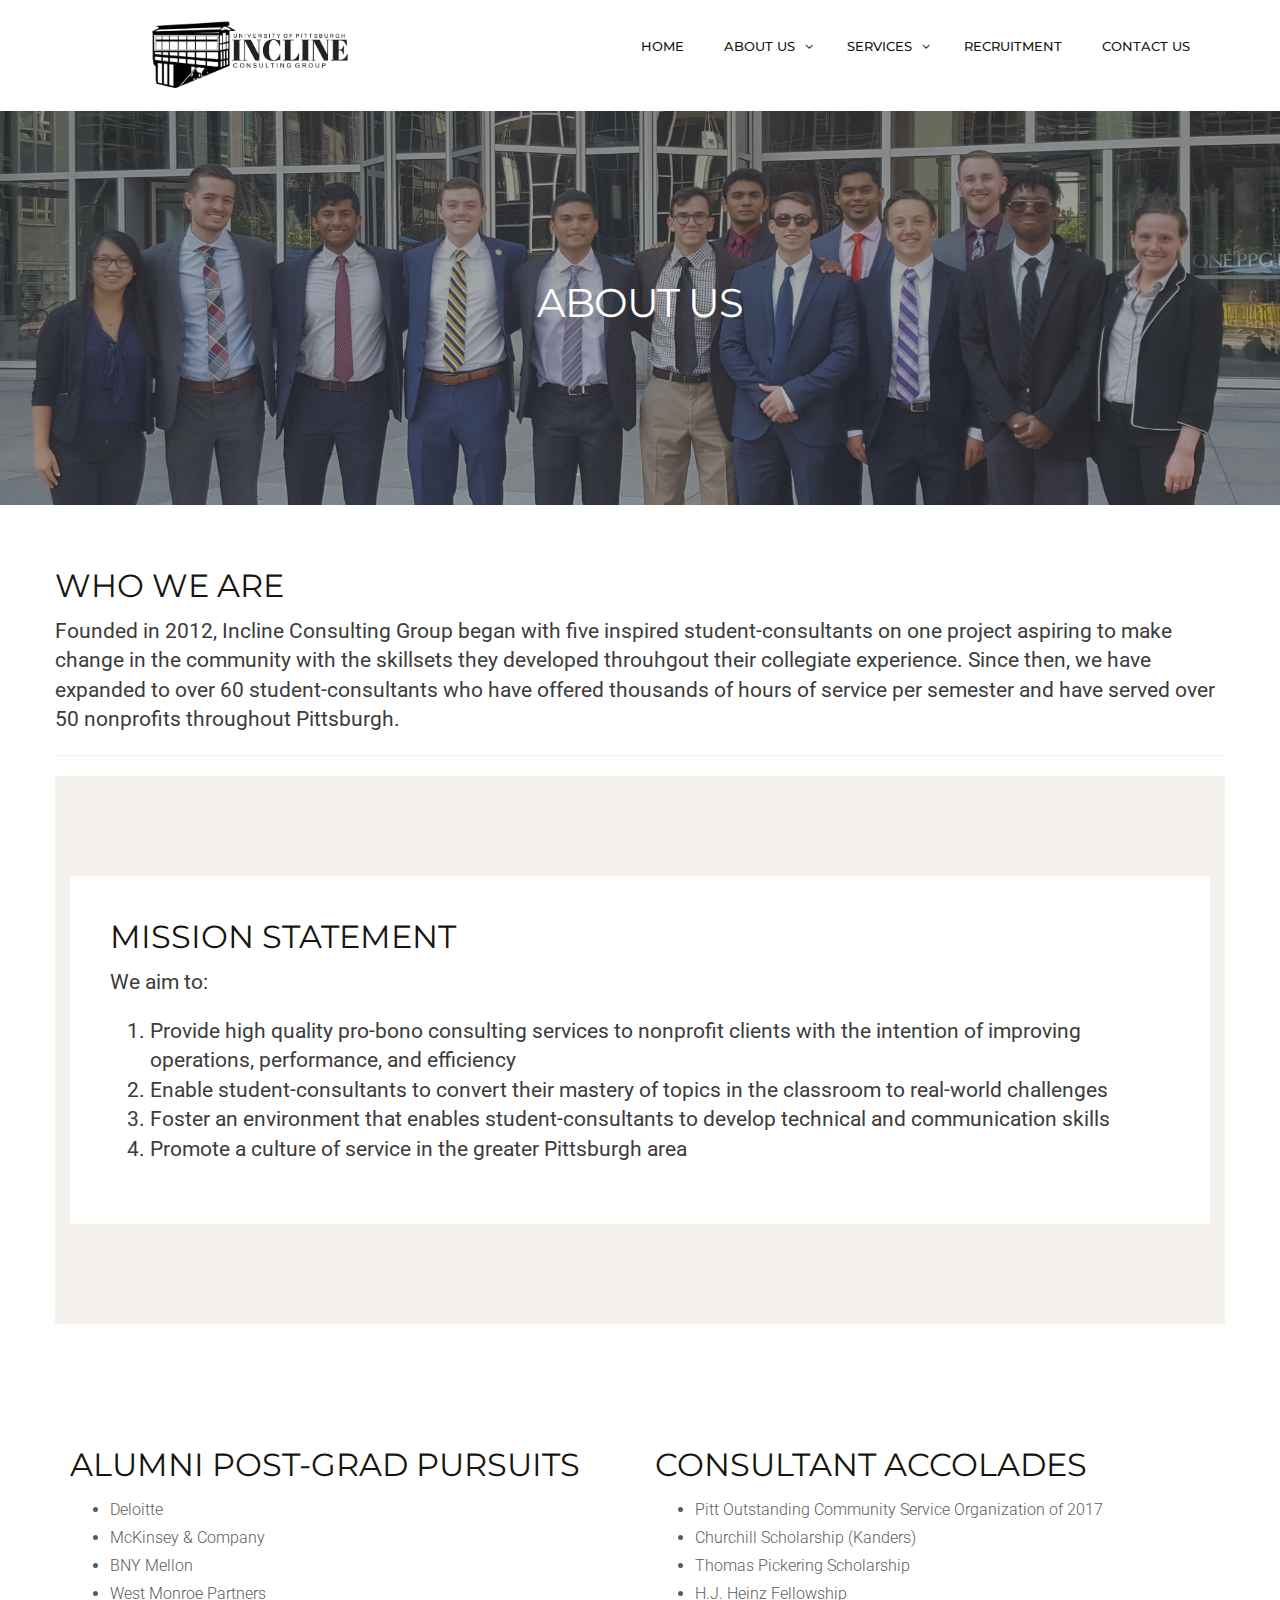
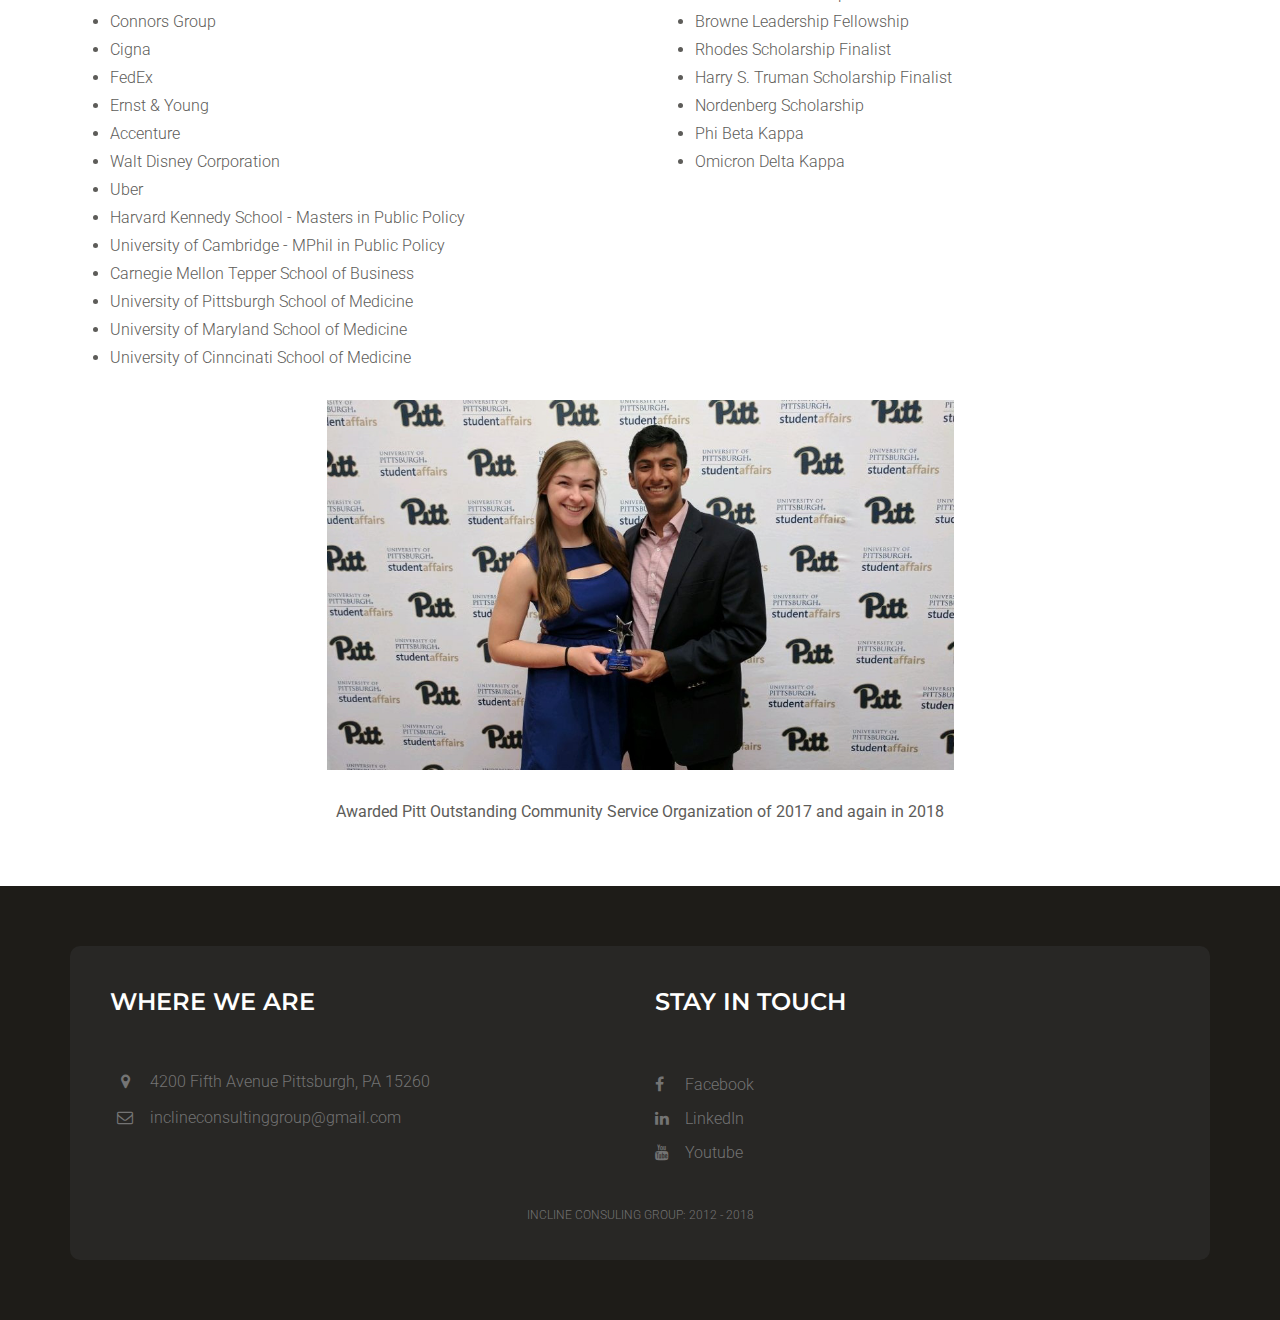
<file: aboutus.html>
<!DOCTYPE html>
<html lang="en">

<head>
    <meta charset="utf-8">
    <meta http-equiv="X-UA-Compatible" content="IE=edge">
    <meta name="viewport" content="width=device-width, initial-scale=1">
    <!-- The above 3 meta tags *must* come first in the head; any other head content must come *after* these tags -->
    <meta name="description" content="">
    <meta name="keywords" content="">
    <title>Incline Consulting Group | Pro-Bono Nonprofit Consulting</title>
    <!-- Bootstrap -->
    <link href="css/bootstrap.min.css" rel="stylesheet">
    <!-- Google Fonts -->
    <link href="https://fonts.googleapis.com/css?family=Roboto:300,300i,400,400i,500,500i,700,700i%7cMontserrat:300,300i,400,400i,500,500i,600,600i,700,700i" rel="stylesheet">
    <!-- Font Awesome -->
    <link href="css/font-awesome.min.css" rel="stylesheet">
    <!-- Style -->
    <link href="css/style.css" rel="stylesheet">
    <!-- HTML5 shim and Respond.js for IE8 support of HTML5 elements and media queries -->
    <!-- WARNING: Respond.js doesn't work if you view the page via file:// -->
    <!--[if lt IE 9]>
    <script src="https://oss.maxcdn.com/html5shiv/3.7.3/html5shiv.min.js "></script>
    <script src="https://oss.maxcdn.com/respond/1.4.2/respond.min.js "></script>
<![endif]-->
</head>

<body>
    <div class="header">
        <div class="container">
            <div class="row">
                <div class="col-lg-4 col-md-4 col-sm-12 col-xs-12">
                    <a href="index.html"><img src="images/logo.png" style="width:55%;height:55%;" alt=""></a>
                </div>
                <div class="col-lg-8 col-md-4 col-sm-12 col-xs-12">
                    <div class="navigation">
                        <div id="navigation">
                            <ul>
                                <li class="active"><a href="index.html" title="Home">Home</a></li>
                                <li class="has-sub"><a href="aboutus.html" title="About Us">About Us</a>   
                                    <ul>
                                        <li><a href="advisory-board.html" title="Advisory Board">Advisory Board</a></li>
                                        <li><a href="executive-board.html" title="Executive Board">Executive Board</a></li>
                                    </ul>
                                </li>                            
                                <li class="has-sub"><a href="service-list.html" title="services">services</a>
                                    <ul>
                                        <li><a href="service-list.html" title="services">Overview</a></li>
                                        <li><a href="service-detail.html" title="Service Detail">Service Detail</a></li>
                                    </ul>
                                </li>
                                <li><a href="recruitment.html" title="Recruitment">Recruitment</a> </li>
                                <li><a href="contact.html" title="Contact Us">Contact Us</a> </li>
                            </ul>
                        </div>
                    </div>
                </div>
            </div>
        </div>
    </div>
    <div class="page-header4">
        <div class="container">
            <div class="row">
                <div class="col-lg-12 col-md-12 col-sm-12 col-xs-12">
                    <div class="page-caption">
                            <br>
                            <br>                        
                        <h2 class="page-title">About Us</h2>
                        <div class="page-breadcrumb">
                            <br>
                            <br>
                        </div>
                    </div>
                </div>
            </div>
        </div>
    </div>
    <div class="content">
        <div class="container">
            <div class="row">
                <div>
                    <h1>Who we are</h1>
                    <p class="lead"> Founded in 2012, Incline Consulting Group began with five inspired student-consultants on one project aspiring to make change in the community with the skillsets they developed throuhgout their collegiate experience. Since then, we have expanded to over 60 student-consultants who have offered thousands of hours of service per semester and have served over 50 nonprofits throughout Pittsburgh.</p>
                    <hr>
                    <div class="space-medium bg-default">
                        <div class="container">
                            <div class="well-block">
                                <h1>Mission Statement</h1>
                                <p class="lead">We aim to:</p>
                                <ol class="lead">
                                    <li>Provide high quality pro-bono consulting services to nonprofit clients with the intention of improving operations, performance, and efficiency</li>
                                    <li>Enable student-consultants to convert their mastery of topics in the classroom to real-world challenges</li>
                                    <li>Foster an environment that enables student-consultants to develop technical and communication skills</li>
                                    <li>Promote a culture of service in the greater Pittsburgh area</li>
                                </ol>
                            </div>
                        </div>
                    </div>
                </div>
            </div>
        </div>
    </div>
    <div class="content">
        <div class="container">
            <div class="row">
                <div class="col-md-6">
                    <h1>Alumni Post-Grad Pursuits</h1>
                    <ul>
                        <li>Deloitte</li>
                        <li>McKinsey & Company</li>
                        <li>BNY Mellon</li>
                        <li>West Monroe Partners</li>
                        <li>Connors Group</li>
                        <li>Cigna</li>
                        <li>FedEx</li>
                        <li>Ernst & Young</li>
                        <li>Accenture</li>
                        <li>Walt Disney Corporation</li>
                        <li>Uber</li>
                        <li>Harvard Kennedy School - Masters in Public Policy</li>
                        <li>University of Cambridge - MPhil in Public Policy</li>
                        <li>Carnegie Mellon Tepper School of Business</li>
                        <li>University of Pittsburgh School of Medicine</li>
                        <li>University of Maryland School of Medicine</li>
                        <li>University of Cinncinati School of Medicine</li>
                    </ul>
                </div>
                <div class="col-md-6">
                    <h1>Consultant Accolades</h1>
                    <ul>
                        <li>Pitt Outstanding Community Service Organization of 2017</li>
                        <li>Churchill Scholarship (Kanders)</li>
                        <li>Thomas Pickering Scholarship</li>
                        <li>H.J. Heinz Fellowship</li>
                        <li>Browne Leadership Fellowship</li>
                        <li>Rhodes Scholarship Finalist</li>
                        <li>Harry S. Truman Scholarship Finalist</li>
                        <li>Nordenberg Scholarship</li>
                        <li>Phi Beta Kappa</li>
                        <li>Omicron Delta Kappa</li>
                    </ul>
                </div>
            </div>
            <div>
                <br>
                <figure>
                    <img src="images/orgofyear.jpg" style="width:55%;height:55%;">
                    <br>
                    <figcaption align="center"><Strong>Awarded Pitt Outstanding Community Service Organization of 2017 and again in 2018</Strong></figcaption>
                </figure>   
            </div>
        </div>
    </div>
    <div class="footer">
        <!-- footer-->
        <div class="container">
            <div class="footer-block">
                <!-- footer block -->
                <div class="row">
                    <div class="col-lg-6 col-md-6 col-sm-6 col-xs-6">
                        <div class="footer-widget">
                            <h2 class="widget-title">Where We Are</h2>
                            <ul class="listnone contact">
                                <li><i class="fa fa-map-marker"></i> 4200 Fifth Avenue Pittsburgh, PA 15260 </li>
                                <li><i class="fa fa-envelope-o"></i> inclineconsultinggroup@gmail.com</li>
                            </ul>
                        </div>
                    </div>
                    <div class="col-lg-6 col-md-6 col-sm-6 col-xs-6">
                        <div class="footer-widget footer-social">
                            <!-- social block -->
                            <h2 class="widget-title">Stay In Touch</h2>
                            <ul class="listnone">
                                <li><a href="https://www.facebook.com/SCNO/?hc_ref=ARQpjZkASEcWRyWdvXa_-Q9AaWG4R5C54ToVFWOnE72ojgBUQgtkYdjhNikQq92zggw&fref=nf"> <i class="fa fa-facebook"></i>Facebook</a></li>
                                <li><a href="https://www.linkedin.com/company/incline-pitt/"><i class="fa fa-linkedin"></i>LinkedIn</a></li>
                                <li><a href="#"> <i class="fa fa-youtube"></i>Youtube</a></li>
                            </ul>
                        </div>
                        <!-- /.social block -->
                    </div>
                </div>
                <div class="tiny-footer">
                    <!-- tiny footer block -->
                    <div class="row">
                        <div class="col-lg-12 col-md-12 col-sm-12 col-xs-12">
                            <div class="copyright-content">
                                <p>Incline Consuling Group: 2012 - 2018</p>
                            </div>
                        </div>
                    </div>
                </div>
                <!-- /.tiny footer block -->
            </div>
            <!-- /.footer block -->
        </div>
    </div>
    <!-- /.footer-->
    <!-- jQuery (necessary for Bootstrap's JavaScript plugins) -->
    <script src="js/jquery.min.js"></script>
    <!-- Include all compiled plugins (below), or include individual files as needed -->
    <script src="js/bootstrap.min.js"></script>
    <script src="js/menumaker.js"></script>
    <!-- sticky header -->
    <script src="js/jquery.sticky.js"></script>
    <script src="js/sticky-header.js"></script>
</body>

</html>
</file>
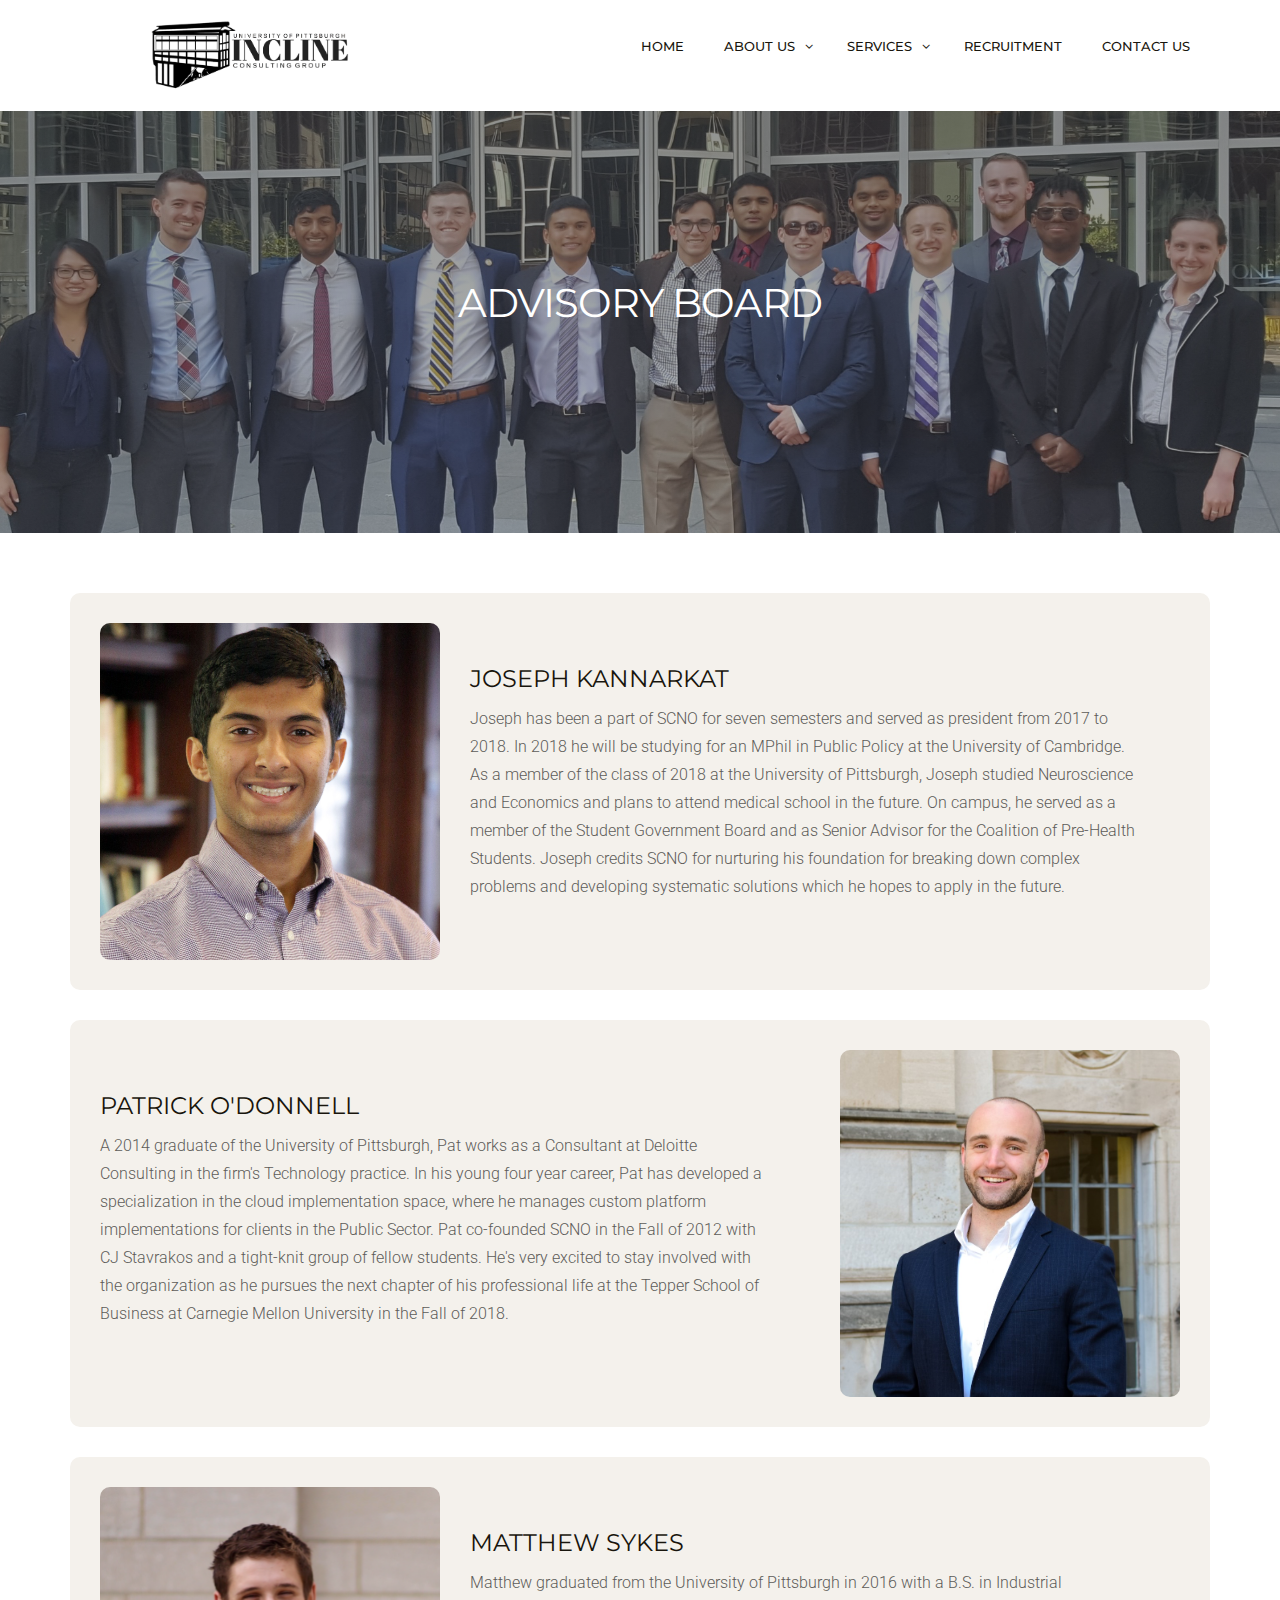
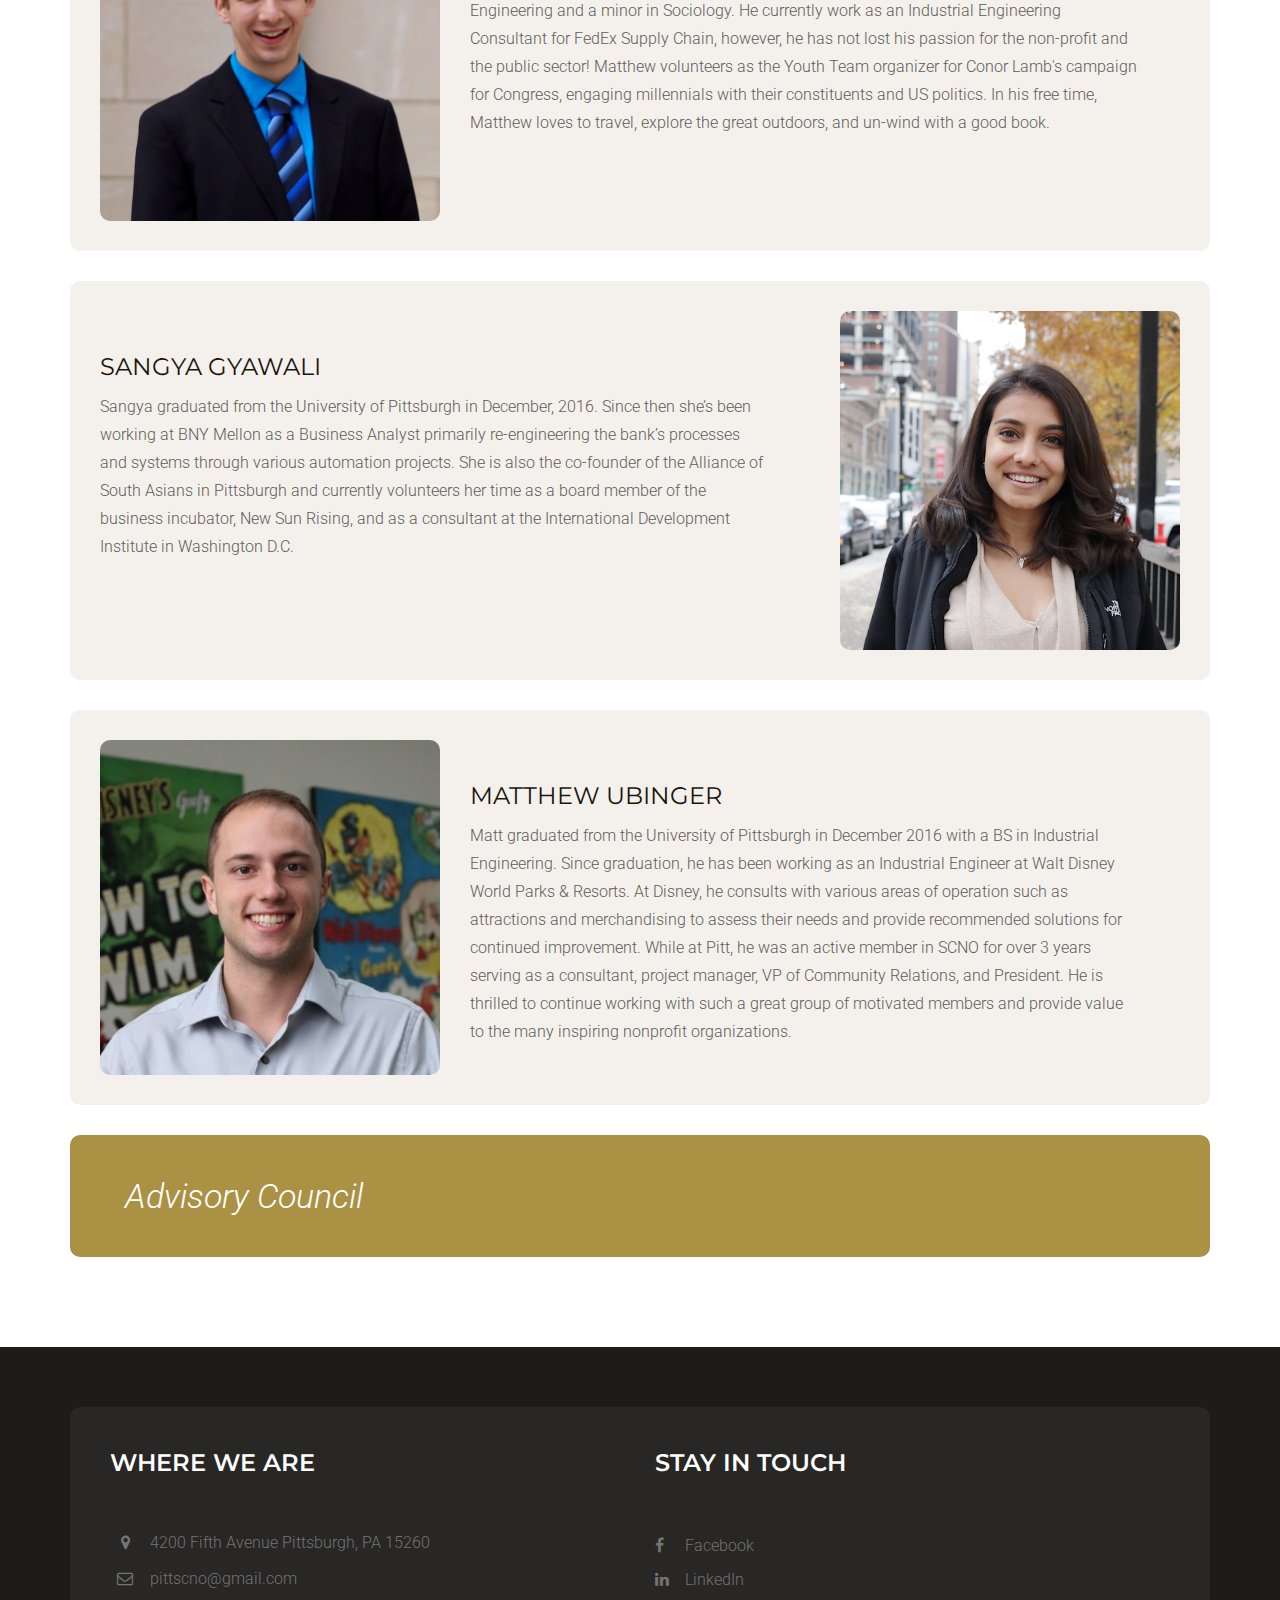
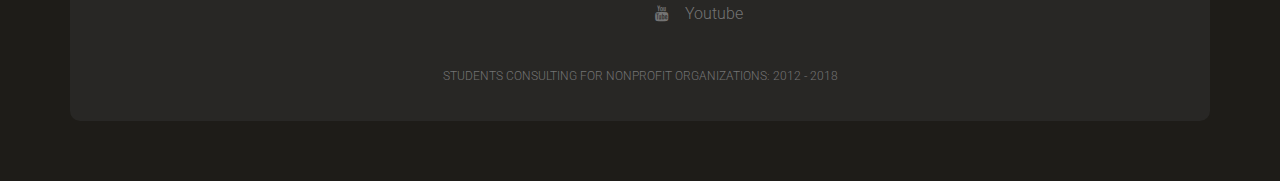
<file: advisory-board.html>
<!DOCTYPE html>
<html lang="en">

<head>
    <meta charset="utf-8">
    <meta http-equiv="X-UA-Compatible" content="IE=edge">
    <meta name="viewport" content="width=device-width, initial-scale=1">
    <!-- The above 3 meta tags *must* come first in the head; any other head content must come *after* these tags -->
    <meta name="description" content="">
    <meta name="keywords" content="">
    <title>SCNO | Pro-Bono Nonprofit Consulting</title>
    <!-- Bootstrap -->
    <link href="css/bootstrap.min.css" rel="stylesheet">
    <!-- Google Fonts -->
    <link href="https://fonts.googleapis.com/css?family=Roboto:300,300i,400,400i,500,500i,700,700i%7cMontserrat:300,300i,400,400i,500,500i,600,600i,700,700i" rel="stylesheet">
    <!-- Font Awesome -->
    <link href="css/font-awesome.min.css" rel="stylesheet">
    <!-- Style -->
    <link href="css/style.css" rel="stylesheet">
    <!-- HTML5 shim and Respond.js for IE8 support of HTML5 elements and media queries -->
    <!-- WARNING: Respond.js doesn't work if you view the page via file:// -->
    <!--[if lt IE 9]>
    <script src="https://oss.maxcdn.com/html5shiv/3.7.3/html5shiv.min.js "></script>
    <script src="https://oss.maxcdn.com/respond/1.4.2/respond.min.js "></script>
<![endif]-->
</head>

<body>
    <div class="header">
        <div class="container">
            <div class="row">
                <div class="col-lg-4 col-md-4 col-sm-12 col-xs-12">
                    <a href="index.html"><img src="images/logo.png" style="width:55%;height:55%;" alt=""></a>
                </div>
                <div class="col-lg-8 col-md-4 col-sm-12 col-xs-12">
                    <div class="navigation">
                        <div id="navigation">
                            <ul>
                                <li class="active"><a href="index.html" title="Home">Home</a></li>
                                <li class="has-sub"><a href="aboutus.html" title="About Us">About Us</a>   
                                    <ul>
                                        <li><a href="advisory-board.html" title="Advisory Board">Advisory Board</a></li>
                                        <li><a href="executive-board.html" title="Executive Board">Executive Board</a></li>
                                    </ul>
                                </li>                            
                                <li class="has-sub"><a href="service-list.html" title="services">services</a>
                                    <ul>
                                        <li><a href="service-list.html" title="services">Overview</a></li>
                                        <li><a href="service-detail.html" title="Service Detail">Service Detail</a></li>
                                    </ul>
                                </li>
                                <li><a href="recruitment.html" title="Recruitment">Recruitment</a> </li>
                                <li><a href="contact.html" title="Contact Us">Contact Us</a> </li>
                            </ul>
                        </div>
                    </div>
                </div>
            </div>
        </div>
    </div>
    <div class="page-header4">
        <div class="container">
            <div class="row">
                <div class="col-lg-12 col-md-12 col-sm-12 col-xs-12">
                    <div class="page-caption">
                            <br>
                            <br>
                        <h2 class="page-title">Advisory Board</h2>
                        <div class="page-breadcrumb">
                            <br>
                            <br>
                            <br>
                        </div>
                    </div>
                </div>
            </div>
        </div>
    </div>
    <div class="content">
        <div class="container">
            <div class="row">
                <div class="col-lg-12 col-md-12 col-sm-12 col-xs-12">
                    <div class="post-block">
                        <div class="row ">
                            <!-- post block -->
                            <div class="col-sm-4">
                                <div class="post-img">
                                    <a href="#"><img src="images/Joseph.jpg" alt="" class="img-responsive"></a>
                                </div>
                            </div>
                            <div class="col-md-8">
                                <div class="post-content">
                                    <h2>Joseph Kannarkat</h2>
                                    <p>Joseph has been a part of SCNO for seven semesters and served as president from 2017 to 2018. In 2018 he will be studying for an MPhil in Public Policy at the University of Cambridge. As a member of the class of 2018 at the University of Pittsburgh, Joseph studied Neuroscience and Economics and plans to attend medical school in the future. On campus, he served as a member of the Student Government Board and as Senior Advisor for the Coalition of Pre-Health Students. Joseph credits SCNO for nurturing his foundation for breaking down complex problems and developing systematic solutions which he hopes to apply in the future.</p>
                                </div>                       
                            </div>
                        <!-- /.post block -->
                        </div>
                    </div>
                </div>
                <div class="col-lg-12 col-md-12 col-sm-12 col-xs-12">
                    <div class="post-block">
                        <div class="row ">
                            <!-- post block -->
                            <div class="col-md-8">
                                <div class="post-content">                                   
                                    <h2>Patrick O'Donnell</h2>
                                    <p>A 2014 graduate of the University of Pittsburgh, Pat works as a Consultant at Deloitte Consulting in the firm's Technology practice. In his young four year career, Pat has developed a specialization in the cloud implementation space, where he manages custom platform implementations for clients in the Public Sector. Pat co-founded SCNO in the Fall of 2012 with CJ Stavrakos and a tight-knit group of fellow students. He's very excited to stay involved with the organization as he pursues the next chapter of his professional life at the Tepper School of Business at Carnegie Mellon University in the Fall of 2018.</p>
                                </div>
                            </div>
                            <div class="col-md-4"> 
                                <div class="post-img">
                                    <a href="#"><img src="images/Pat.png" alt="" class="img-responsive"></a>
                                </div>
                            </div>
                        <!-- /.post block -->
                        </div>
                    </div>
               </div>
                <div class="col-lg-12 col-md-12 col-sm-12 col-xs-12">
                    <div class="post-block">
                        <div class="row ">
                            <!-- post block -->
                            <div class="col-sm-4">
                                <div class="post-img">
                                    <a href="#"><img src="images/Matthew.png" alt="" class="img-responsive"></a>
                                </div>
                             </div>
                           <div class="col-md-8">
                                <div class="post-content">
                                    <h2>Matthew Sykes</h2>
                                    <p>Matthew graduated from the University of Pittsburgh in 2016 with a B.S. in Industrial Engineering and a minor in Sociology. He currently work as an Industrial Engineering Consultant for FedEx Supply Chain, however, he has not lost his passion for the non-profit and the public sector! Matthew volunteers as the Youth Team organizer for Conor Lamb's campaign for Congress, engaging millennials with their constituents and US politics. In his free time, Matthew loves to travel, explore the great outdoors, and un-wind with a good book.</p>
                                </div>
                            </div>
                        <!-- /.post block -->
                        </div>
                    </div>
                </div>
                <div class="col-lg-12 col-md-12 col-sm-12 col-xs-12">
                    <div class="post-block">
                        <div class="row ">
                            <!-- post block -->
                            <div class="col-md-8">
                                <div class="post-content">
                                    <h2>Sangya Gyawali</h2>
                                    <p>Sangya graduated from the University of Pittsburgh in December, 2016. Since then she’s been working at BNY Mellon as a Business Analyst primarily re-engineering the bank’s processes and systems through various automation projects. She is also the co-founder of the Alliance of South Asians in Pittsburgh and currently volunteers her time as a board member of the business incubator, New Sun Rising, and as a consultant at the International Development Institute in Washington D.C.</p>
                                </div>
                            </div>
                            <div class="col-md-4"> 
                                <div class="post-img">
                                    <a href="#"><img src="images/Sangya.JPG" alt="" class="img-responsive"></a>
                                </div>
                            </div>
                        <!-- /.post block -->
                        </div>
                    </div>
                </div>
                <div class="col-lg-12 col-md-12 col-sm-12 col-xs-12">
                    <div class="post-block">
                        <div class="row ">
                            <!-- post block -->
                            <div class="col-sm-4">
                                <div class="post-img">
                                    <a href="#"><img src="images/MatthewU.png" alt="" class="img-responsive"></a>
                                </div>
                            </div>
                            <div class="col-md-8">
                                <div class="post-content">
                                    <h2>Matthew Ubinger</h2>
                                    <p>Matt graduated from the University of Pittsburgh in December 2016 with a BS in Industrial Engineering. Since graduation, he has been working as an Industrial Engineer at Walt Disney World Parks & Resorts. At Disney, he consults with various areas of operation such as attractions and merchandising to assess their needs and provide recommended solutions for continued improvement. While at Pitt, he was an active member in SCNO for over 3 years serving as a consultant, project manager, VP of Community Relations, and President. He is thrilled to continue working with such a great group of motivated members and provide value to the many inspiring nonprofit organizations.</p>
                                </div>
                            </div>
                        <!-- /.post block -->
                        </div>
                    </div>
                </div>
                <div class="col-lg-12 col-md-12 col-sm-12 col-xs-12">
                    <div class="post-block post-quote">
                        <div class="row ">
                            <!-- post block -->
                            <div class="col-md-12">
                                <div class="quote-content">
                                    <blockquote>Advisory Council</blockquote>
                                </div>
                            </div>
                            <!-- /.post block -->
                        </div>
                    </div>
                </div>
            </div>
        </div>
    </div>
    <div class="footer">
        <!-- footer-->
        <div class="container">
            <div class="footer-block">
                <!-- footer block -->
                <div class="row">
                    <div class="col-lg-6 col-md-6 col-sm-6 col-xs-6">
                        <div class="footer-widget">
                            <h2 class="widget-title">Where We Are</h2>
                            <ul class="listnone contact">
                                <li><i class="fa fa-map-marker"></i> 4200 Fifth Avenue Pittsburgh, PA 15260 </li>
                                <li><i class="fa fa-envelope-o"></i> pittscno@gmail.com</li>
                            </ul>
                        </div>
                    </div>
                    <div class="col-lg-6 col-md-6 col-sm-6 col-xs-6">
                        <div class="footer-widget footer-social">
                            <!-- social block -->
                            <h2 class="widget-title">Stay In Touch</h2>
                            <ul class="listnone">
                                <li><a href="https://www.facebook.com/PittSCNO/?hc_ref=ARQpjZkASEcWRyWdvXa_-Q9AaWG4R5C54ToVFWOnE72ojgBUQgtkYdjhNikQq92zggw&fref=nf"> <i class="fa fa-facebook"></i>Facebook</a></li>
                                <li><a href="https://www.linkedin.com/company/students-consulting-for-nonprofit-organizations/"><i class="fa fa-linkedin"></i>LinkedIn</a></li>
                                <li><a href="#"> <i class="fa fa-youtube"></i>Youtube</a></li>
                            </ul>
                        </div>
                        <!-- /.social block -->
                    </div>
                </div>
                <div class="tiny-footer">
                    <!-- tiny footer block -->
                    <div class="row">
                        <div class="col-lg-12 col-md-12 col-sm-12 col-xs-12">
                            <div class="copyright-content">
                                <p>Students Consulting for Nonprofit Organizations: 2012 - 2018</p>
                            </div>
                        </div>
                    </div>
                </div>
                <!-- /.tiny footer block -->
            </div>
            <!-- /.footer block -->
        </div>
    </div>
    <!-- /.footer-->
    <!-- jQuery (necessary for Bootstrap's JavaScript plugins) -->
    <script src="js/jquery.min.js"></script>
    <!-- Include all compiled plugins (below), or include individual files as needed -->
    <script src="js/bootstrap.min.js"></script>
    <script src="js/menumaker.js"></script>
    <!-- sticky header -->
    <script src="js/jquery.sticky.js"></script>
    <script src="js/sticky-header.js"></script>
</body>

</html>
</file>
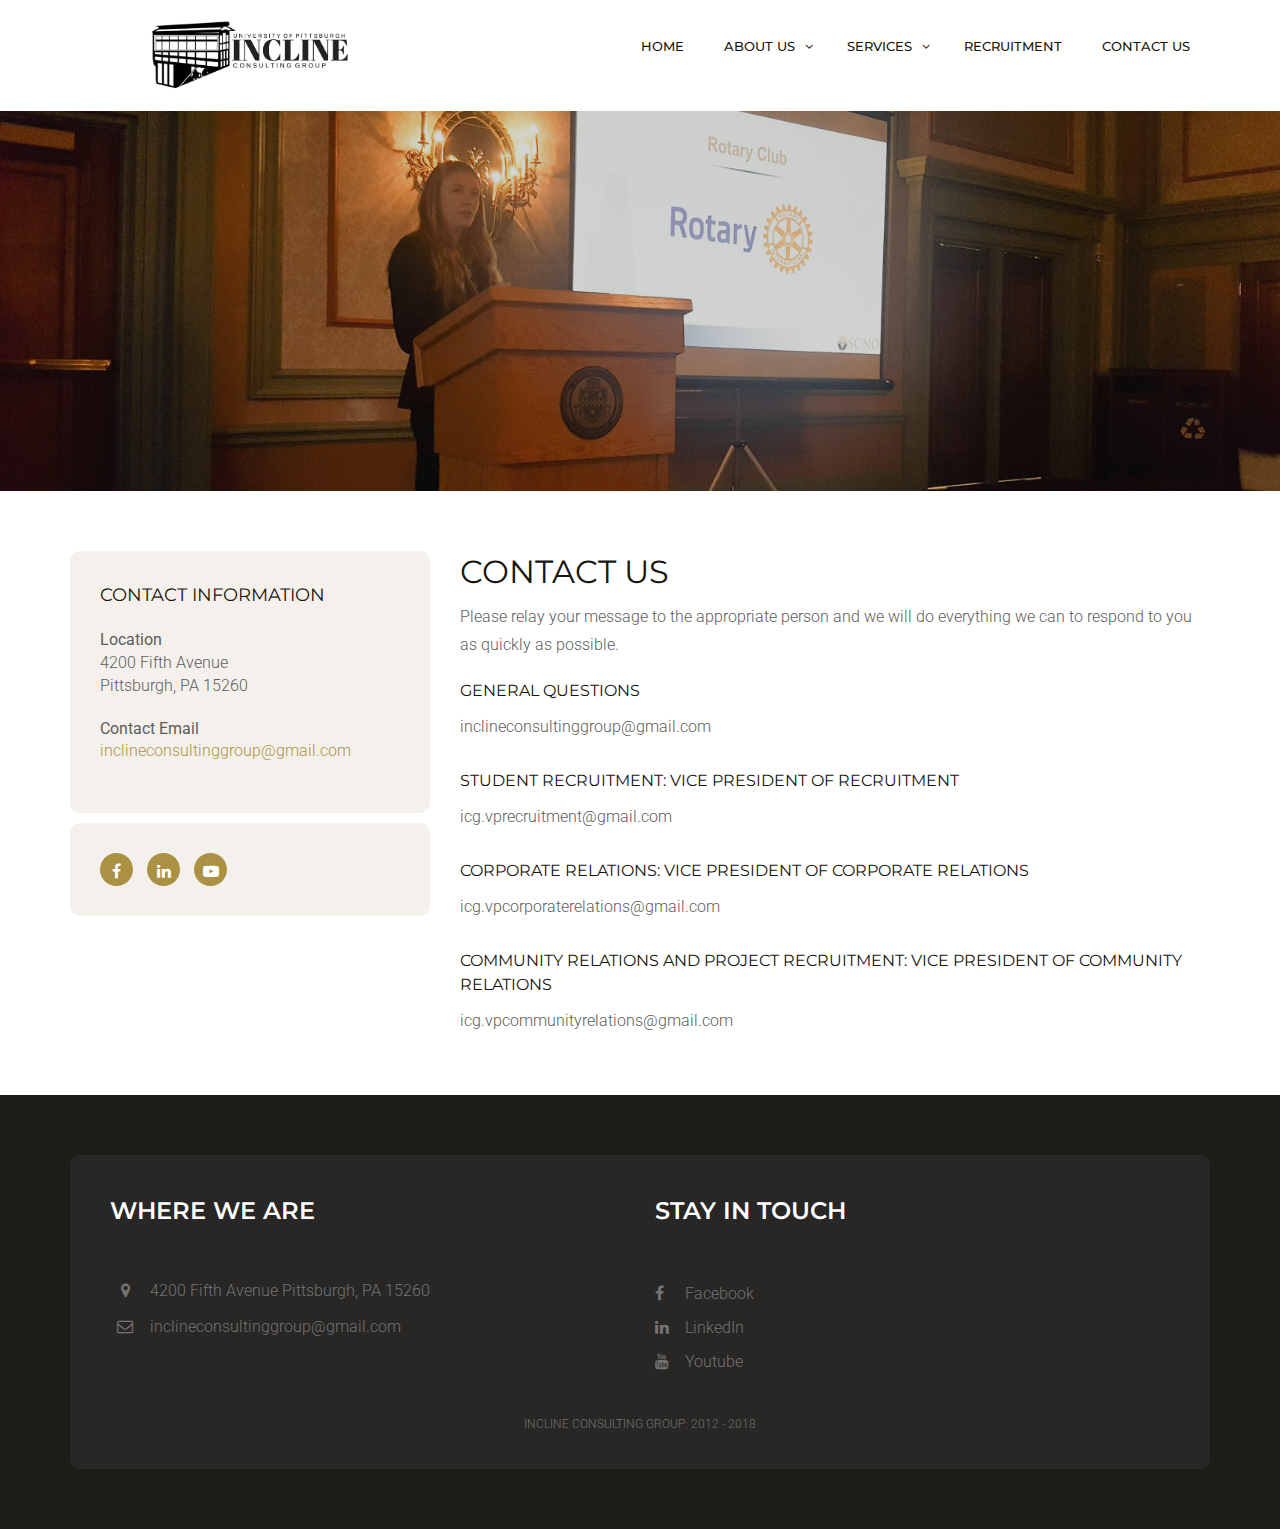
<file: contact.html>
<!DOCTYPE html>
<html lang="en">

<head>
    <meta charset="utf-8">
    <meta http-equiv="X-UA-Compatible" content="IE=edge">
    <meta name="viewport" content="width=device-width, initial-scale=1">
    <!-- The above 3 meta tags *must* come first in the head; any other head content must come *after* these tags -->
    <meta name="description" content="">
    <meta name="keywords" content="">
    <title>Incline Consulting Group | Pro-Bono Nonprofit Consulting</title>
    <!-- Bootstrap -->
    <link href="css/bootstrap.min.css" rel="stylesheet">
    <!-- Google Fonts -->
    <link href="https://fonts.googleapis.com/css?family=Roboto:300,300i,400,400i,500,500i,700,700i%7cMontserrat:300,300i,400,400i,500,500i,600,600i,700,700i" rel="stylesheet">
    <!-- Font Awesome -->
    <link href="css/font-awesome.min.css" rel="stylesheet">
    <!-- Style -->
    <link href="css/style.css" rel="stylesheet">
    <!-- HTML5 shim and Respond.js for IE8 support of HTML5 elements and media queries -->
    <!-- WARNING: Respond.js doesn't work if you view the page via file:// -->
    <!--[if lt IE 9]>
    <script src="https://oss.maxcdn.com/html5shiv/3.7.3/html5shiv.min.js "></script>
    <script src="https://oss.maxcdn.com/respond/1.4.2/respond.min.js "></script>
<![endif]-->
</head>

<body>
    <div class="header">
        <div class="container">
            <div class="row">
                <div class="col-lg-4 col-md-4 col-sm-12 col-xs-12">
                    <a href="index.html"><img src="images/logo.png" style="width:55%;height:55%;" alt=""></a>
                </div>
                <div class="col-lg-8 col-md-4 col-sm-12 col-xs-12">
                    <div class="navigation">
                        <div id="navigation">
                            <ul>
                                <li class="active"><a href="index.html" title="Home">Home</a></li>
                                <li class="has-sub"><a href="aboutus.html" title="About Us">About Us</a>   
                                    <ul>
                                        <li><a href="advisory-board.html" title="Advisory Board">Advisory Board</a></li>
                                        <li><a href="executive-board.html" title="Executive Board">Executive Board</a></li>
                                    </ul>
                                </li>                            
                                <li class="has-sub"><a href="service-list.html" title="services">services</a>
                                    <ul>
                                        <li><a href="service-list.html" title="services">Overview</a></li>
                                        <li><a href="service-detail.html" title="Service Detail">Service Detail</a></li>
                                    </ul>
                                </li>
                                <li><a href="recruitment.html" title="Recruitment">Recruitment</a> </li>
                                <li><a href="contact.html" title="Contact Us">Contact Us</a> </li>
                            </ul>
                        </div>
                    </div>
                </div>
            </div>
        </div>
    </div>
    <div class="page-header5">
        <div class="container">
            <div class="row">
                <div class="col-lg-12 col-md-12 col-sm-12 col-xs-12">
                    <div class="page-caption">
                            <br>
                            <br>
                            <br>
                        <div class="page-breadcrumb">
                            <br>
                            <br>
                        </div>
                    </div>
                </div>
            </div>
        </div>
    </div>
    <div class="content">
        <div class="container">
            <div class="row">
                <div class="col-lg-4 col-md-4 col-sm-4 col-xs-12">
                    <div class="widget widget-contact">
                        <!-- widget search -->
                        <h3 class="widget-title">Contact Information</h3>
                        <address>
                            <strong>Location</strong>
                            <br> 4200 Fifth Avenue
                            <br> Pittsburgh, PA 15260
                            <br>
                        </address>
                        <address>
                            <strong>Contact Email</strong>
                            <br>
                            <a href="mailto:#">inclineconsultinggroup@gmail.com</a>
                        </address>
                    </div>
                    <!-- /.widget search -->
                    <div class="widget widget-social">
                        <div class="social-circle">
                            <a href="https://www.facebook.com/PittSCNO/?hc_ref=ARQpjZkASEcWRyWdvXa_-Q9AaWG4R5C54ToVFWOnE72ojgBUQgtkYdjhNikQq92zggw&fref=nf" class="#"><i class="fa fa-facebook"></i></a>
                            <a href="https://www.linkedin.com/company/incline-pitt/" class="#"><i class="fa fa-linkedin"></i></a>
                            <a href="#" class="#"><i class="fa fa-youtube-play"></i></a>
                        </div>
                    </div>
                </div>
                <div class="col-lg-8 col-md-8 col-sm-8 col-xs-12">
                    <div class="row">
                        <div class="col-lg-12 col-md-12 col-sm-12 col-xs-12">
                            <h1>Contact Us</h1>
                            <p> Please relay your message to the appropriate person and we will do everything we can to respond to you as quickly as possible.</p>
                            <div>
                                <div>
                                    <h4>General Questions</h4>
                                    <p>inclineconsultinggroup@gmail.com</p>
                                </div>
                                <br>
                                <div>
                                    <h4>Student Recruitment: Vice President of Recruitment</h4>
                                    <p>icg.vprecruitment@gmail.com</p>
                                </div>
                                 <br>
                                <div>
                                    <h4>Corporate Relations: Vice President of Corporate Relations</h4>
                                    <p>icg.vpcorporaterelations@gmail.com</p>
                                </div>
                                 <br>
                                <div>
                                    <h4>Community Relations and Project Recruitment: Vice President of Community Relations</h4>
                                    <p>icg.vpcommunityrelations@gmail.com</p>
                                </div>
                            </div>
                        </div>
                    </div>
                </div>
            </div>
        </div>
    </div>
    <div class="footer">
        <!-- footer-->
        <div class="container">
            <div class="footer-block">
                <!-- footer block -->
                <div class="row">
                    <div class="col-lg-6 col-md-6 col-sm-6 col-xs-6">
                        <div class="footer-widget">
                            <h2 class="widget-title">Where We Are</h2>
                            <ul class="listnone contact">
                                <li><i class="fa fa-map-marker"></i> 4200 Fifth Avenue Pittsburgh, PA 15260 </li>
                                <li><i class="fa fa-envelope-o"></i> inclineconsultinggroup@gmail.com</li>
                            </ul>
                        </div>
                    </div>
                    <div class="col-lg-6 col-md-6 col-sm-6 col-xs-6">
                        <div class="footer-widget footer-social">
                            <!-- social block -->
                            <h2 class="widget-title">Stay In Touch</h2>
                            <ul class="listnone">
                                <li><a href="https://www.facebook.com/PittSCNO/?hc_ref=ARQpjZkASEcWRyWdvXa_-Q9AaWG4R5C54ToVFWOnE72ojgBUQgtkYdjhNikQq92zggw&fref=nf"> <i class="fa fa-facebook"></i>Facebook</a></li>
                                <li><a href="https://www.linkedin.com/company/students-consulting-for-nonprofit-organizations/"><i class="fa fa-linkedin"></i>LinkedIn</a></li>
                                <li><a href="#"> <i class="fa fa-youtube"></i>Youtube</a></li>
                            </ul>
                        </div>
                        <!-- /.social block -->
                    </div>
                </div>
                <div class="tiny-footer">
                    <!-- tiny footer block -->
                    <div class="row">
                        <div class="col-lg-12 col-md-12 col-sm-12 col-xs-12">
                            <div class="copyright-content">
                                <p>Incline Consulting Group: 2012 - 2018</p>
                            </div>
                        </div>
                    </div>
                </div>
                <!-- /.tiny footer block -->
            </div>
            <!-- /.footer block -->
        </div>
    </div>
    <!-- /.footer-->
    <!-- jQuery (necessary for Bootstrap's JavaScript plugins) -->
    <script src="js/jquery.min.js"></script>
    <!-- Include all compiled plugins (below), or include individual files as needed -->
    <script src="js/bootstrap.min.js"></script>
    <script src="js/menumaker.js"></script>
    <!-- sticky header -->
    <script src="js/jquery.sticky.js"></script>
    <script src="js/sticky-header.js"></script>
</body>

</html>
</file>
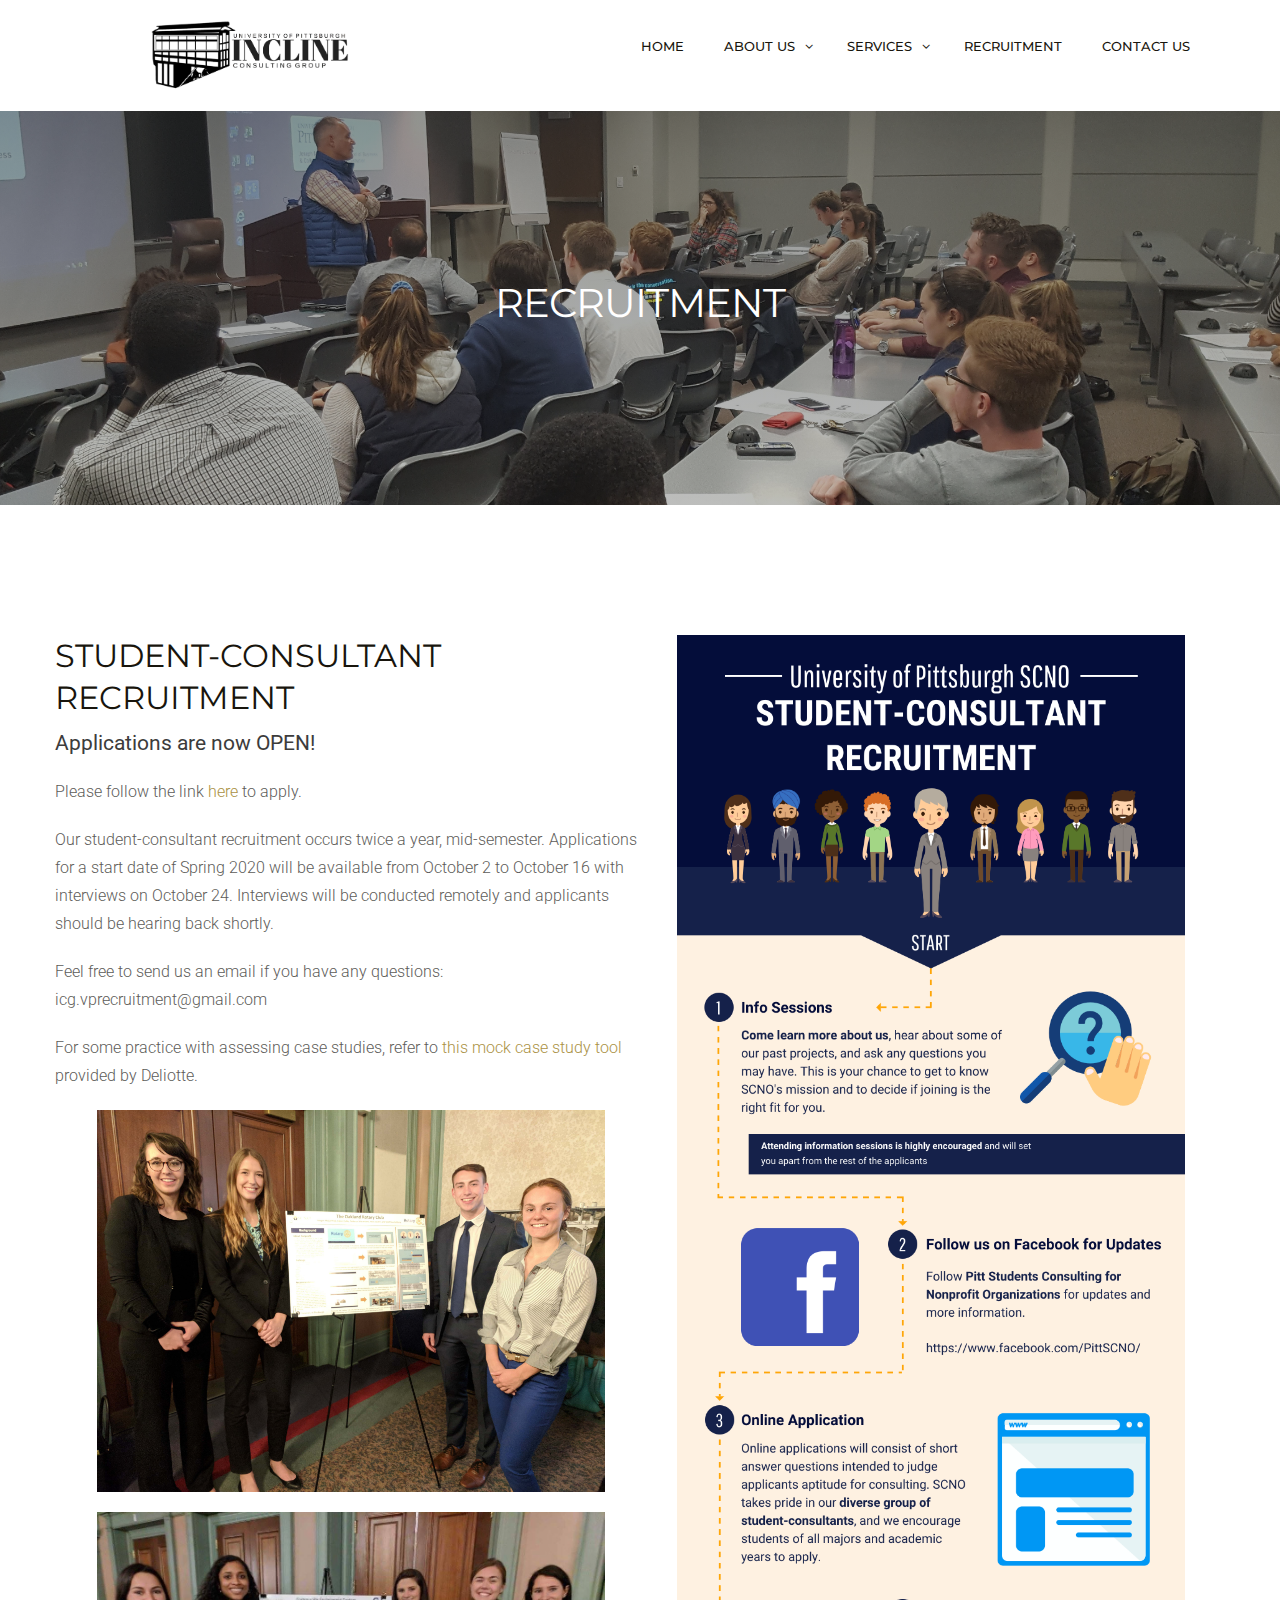
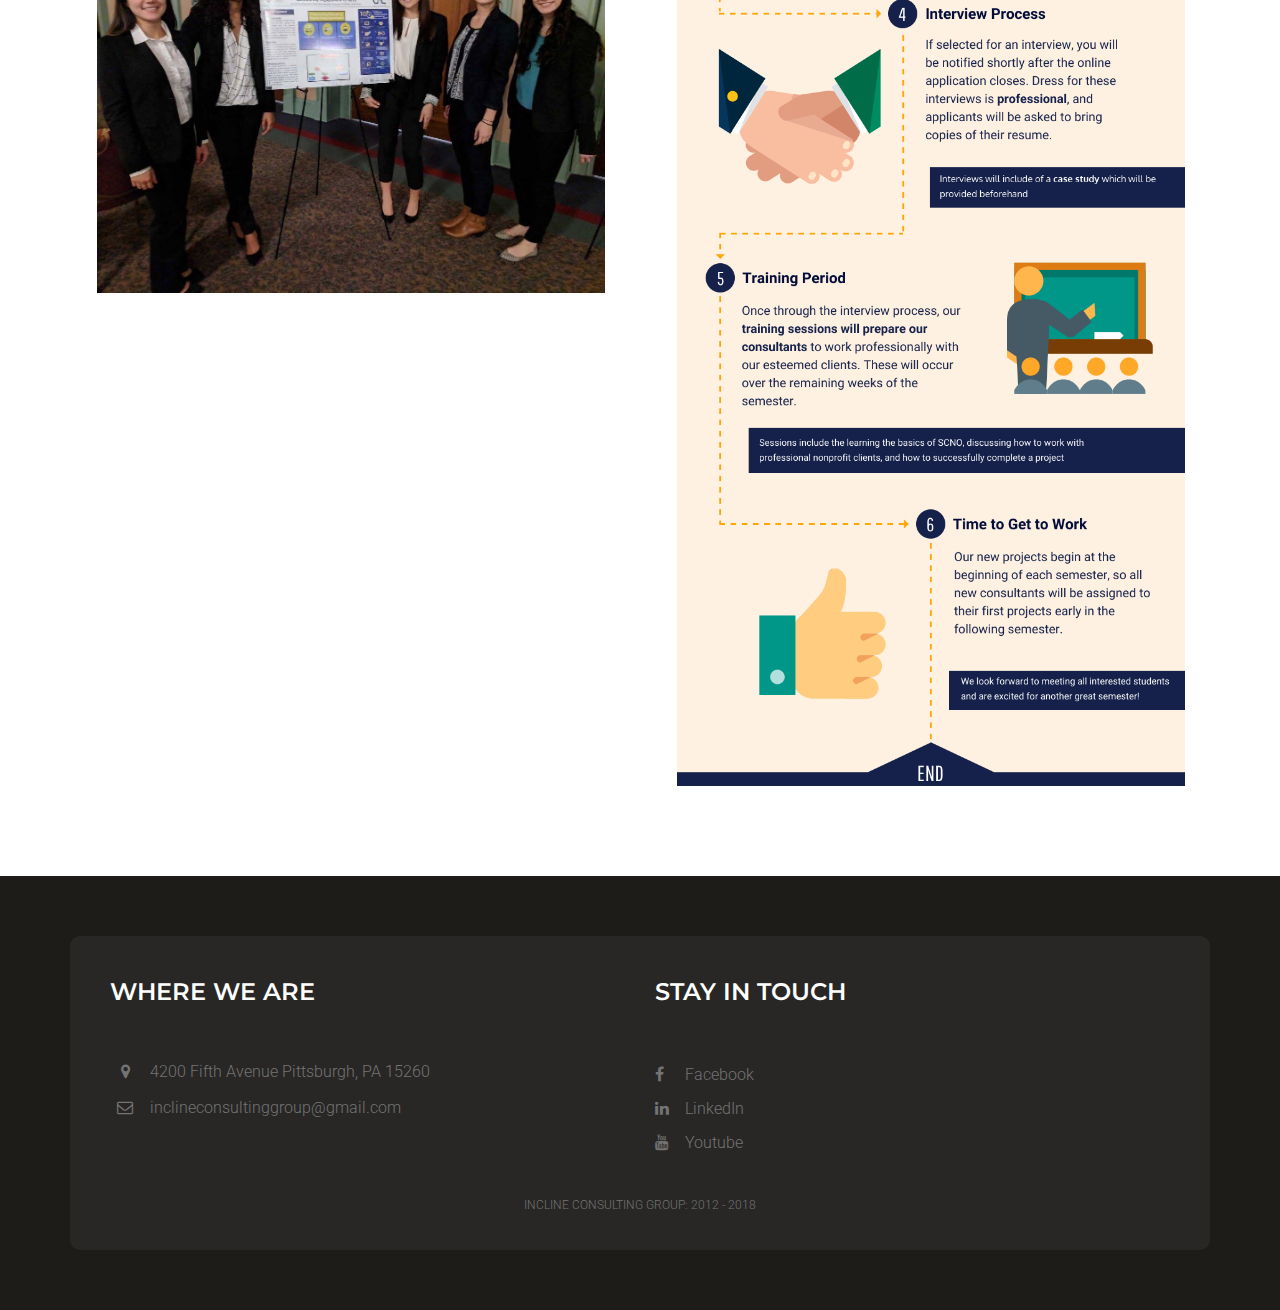
<file: recruitment.html>
<!DOCTYPE html>
<html lang="en">

<head>
    <meta charset="utf-8">
    <meta http-equiv="X-UA-Compatible" content="IE=edge">
    <meta name="viewport" content="width=device-width, initial-scale=1">
    <!-- The above 3 meta tags *must* come first in the head; any other head content must come *after* these tags -->
    <meta name="description" content="">
    <meta name="keywords" content="">
    <title>Incline Consulting Group | Pro-Bono Nonprofit Consulting</title>
    <!-- Bootstrap -->
    <link href="css/bootstrap.min.css" rel="stylesheet">
    <!-- Google Fonts -->
    <link href="https://fonts.googleapis.com/css?family=Roboto:300,300i,400,400i,500,500i,700,700i%7cMontserrat:300,300i,400,400i,500,500i,600,600i,700,700i" rel="stylesheet">
    <!-- Font Awesome -->
    <link href="css/font-awesome.min.css" rel="stylesheet">
    <!-- Style -->
    <link href="css/style.css" rel="stylesheet">
    <!-- HTML5 shim and Respond.js for IE8 support of HTML5 elements and media queries -->
    <!-- WARNING: Respond.js doesn't work if you view the page via file:// -->
    <!--[if lt IE 9]>
    <script src="https://oss.maxcdn.com/html5shiv/3.7.3/html5shiv.min.js "></script>
    <script src="https://oss.maxcdn.com/respond/1.4.2/respond.min.js "></script>
<![endif]-->
</head>

<body>
    <div class="header">
        <div class="container">
            <div class="row">
                <div class="col-lg-4 col-md-4 col-sm-12 col-xs-12">
                    <a href="index.html"><img src="images/logo.png" style="width:55%;height:55%;" alt=""></a>
                </div>
                <div class="col-lg-8 col-md-4 col-sm-12 col-xs-12">
                    <div class="navigation">
                        <div id="navigation">
                            <ul>
                                <li class="active"><a href="index.html" title="Home">Home</a></li>
                                <li class="has-sub"><a href="aboutus.html" title="About Us">About Us</a>   
                                    <ul>
                                        <li><a href="advisory-board.html" title="Advisory Board">Advisory Board</a></li>
                                        <li><a href="executive-board.html" title="Executive Board">Executive Board</a></li>
                                    </ul>
                                </li>                            
                                <li class="has-sub"><a href="service-list.html" title="services">services</a>
                                    <ul>
                                        <li><a href="service-list.html" title="services">Overview</a></li>
                                        <li><a href="service-detail.html" title="Service Detail">Service Detail</a></li>
                                    </ul>
                                </li>
                                <li><a href="recruitment.html" title="Recruitment">Recruitment</a> </li>
                                <li><a href="contact.html" title="Contact Us">Contact Us</a> </li>
                            </ul>
                        </div>
                    </div>
                </div>
            </div>
        </div>
    </div>
    <div class="page-header1">
        <div class="container">
            <div class="row">
                <div class="col-lg-12 col-md-12 col-sm-12 col-xs-12">
                    <div class="page-caption">
                            <br>
                            <br>
                        <h2 class="page-title">Recruitment</h2>
                        <div class="page-breadcrumb">
                            <br>
                            <br>
                        </div>
                    </div>
                </div>
            </div>
        </div>
    </div>
    <div class="content">
        <div class="container">
            <div class="row">
                <div>
                    <div class="row">
                        <div class="col-lg-12 col-md-12 col-sm-12 col-xs-12">
                            <div class="post-holder">
                                <!-- post holder -->
                                </div>
                                <div class="post-content">
                                    <!-- post content -->
                                    <img src="images/RecruitmentFlowchart.png" style="width:45%;height:45%;" class="alignright img-responsive mb30" alt="">
                                    <h1>Student-Consultant Recruitment</h1>
                                    <p class="lead">Applications are now OPEN!</p>
                                    <p>Please follow the link <a href="https://forms.gle/5FqJSqUDh8rdPALk8">here</a> to apply.</p>
                                    <p>Our student-consultant recruitment occurs twice a year, mid-semester. Applications for a start date of Spring 2020 will be available from October 2 to October 16 with interviews on October 24. Interviews will be conducted remotely and applicants should be hearing back shortly.</p>
                                    <p>Feel free to send us an email if you have any questions: icg.vprecruitment@gmail.com</p>
                                    <p></p>
                                    <p>For some practice with assessing case studies, refer to <a href="http://caseinterviewprep.deloitte.com/qualified-cases-2325-1569A7.html">this mock case study tool</a> provided by Deliotte.</p>
                                    <p> </p>
                                    <img src="images/post-img1.jpg" alt="" style="width:45%;height:45%;"">
                                    <p> </p>
                                    <img src="images/post-img2.jpg" alt="" style="width:45%;height:45%;"">
                                </div>
                            </div>
                        </div>
                    </div>
                </div>
            </div>
        </div>
    <div class="footer">
        <!-- footer-->
        <div class="container">
            <div class="footer-block">
                <!-- footer block -->
                <div class="row">
                    <div class="col-lg-6 col-md-6 col-sm-6 col-xs-6">
                        <div class="footer-widget">
                            <h2 class="widget-title">Where We Are</h2>
                            <ul class="listnone contact">
                                <li><i class="fa fa-map-marker"></i> 4200 Fifth Avenue Pittsburgh, PA 15260 </li>
                                <li><i class="fa fa-envelope-o"></i> inclineconsultinggroup@gmail.com</li>
                            </ul>
                        </div>
                    </div>
                    <div class="col-lg-6 col-md-6 col-sm-6 col-xs-6">
                        <div class="footer-widget footer-social">
                            <!-- social block -->
                            <h2 class="widget-title">Stay In Touch</h2>
                            <ul class="listnone">
                                <li><a href="https://www.facebook.com/PittSCNO/?hc_ref=ARQpjZkASEcWRyWdvXa_-Q9AaWG4R5C54ToVFWOnE72ojgBUQgtkYdjhNikQq92zggw&fref=nf"> <i class="fa fa-facebook"></i>Facebook</a></li>
                                <li><a href="https://www.linkedin.com/company/incline-pitt/"><i class="fa fa-linkedin"></i>LinkedIn</a></li>
                                <li><a href="#"> <i class="fa fa-youtube"></i>Youtube</a></li>
                            </ul>
                        </div>
                        <!-- /.social block -->
                    </div>
                </div>
                <div class="tiny-footer">
                    <!-- tiny footer block -->
                    <div class="row">
                        <div class="col-lg-12 col-md-12 col-sm-12 col-xs-12">
                            <div class="copyright-content">
                                <p>Incline Consulting Group: 2012 - 2018</p>
                            </div>
                        </div>
                    </div>
                </div>
                <!-- /.tiny footer block -->
            </div>
            <!-- /.footer block -->
        </div>
    </div>
    <!-- /.footer-->
    <!-- jQuery (necessary for Bootstrap's JavaScript plugins) -->
    <script src="js/jquery.min.js"></script>
    <!-- Include all compiled plugins (below), or include individual files as needed -->
    <script src="js/bootstrap.min.js"></script>
    <script src="js/menumaker.js"></script>
    <!-- sticky header -->
    <script src="js/jquery.sticky.js"></script>
    <script src="js/sticky-header.js"></script>
</body>

</html>
</file>
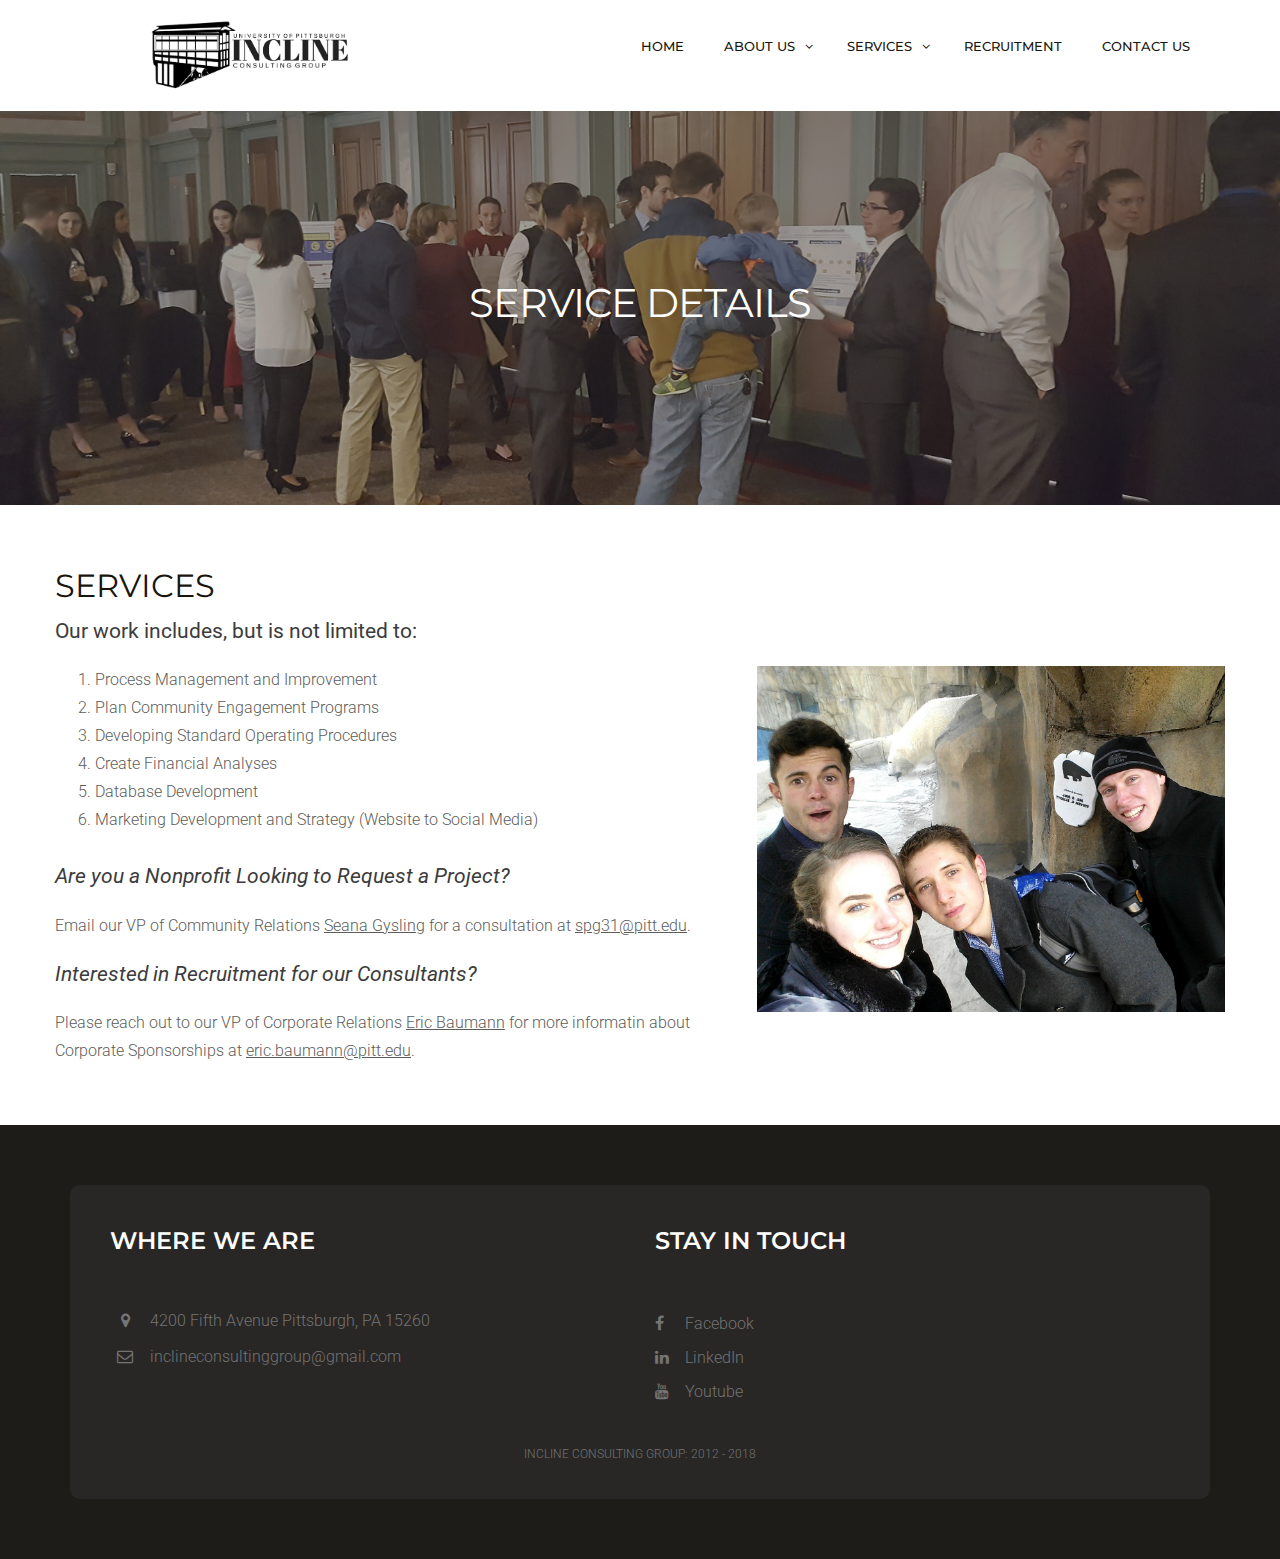
<file: service-detail.html>
<!DOCTYPE html>
<html lang="en">

<head>
    <meta charset="utf-8">
    <meta http-equiv="X-UA-Compatible" content="IE=edge">
    <meta name="viewport" content="width=device-width, initial-scale=1">
    <!-- The above 3 meta tags *must* come first in the head; any other head content must come *after* these tags -->
    <meta name="description" content="">
    <meta name="keywords" content="">
    <title>Incline Consulting Group | Pro-Bono Nonprofit Consulting</title>
    <!-- Bootstrap -->
    <link href="css/bootstrap.min.css" rel="stylesheet">
    <!-- Google Fonts -->
    <link href="https://fonts.googleapis.com/css?family=Roboto:300,300i,400,400i,500,500i,700,700i%7cMontserrat:300,300i,400,400i,500,500i,600,600i,700,700i" rel="stylesheet">
    <!-- Font Awesome -->
    <link href="css/font-awesome.min.css" rel="stylesheet">
    <!-- Style -->
    <link href="css/style.css" rel="stylesheet">
    <!-- HTML5 shim and Respond.js for IE8 support of HTML5 elements and media queries -->
    <!-- WARNING: Respond.js doesn't work if you view the page via file:// -->
    <!--[if lt IE 9]>
    <script src="https://oss.maxcdn.com/html5shiv/3.7.3/html5shiv.min.js "></script>
    <script src="https://oss.maxcdn.com/respond/1.4.2/respond.min.js "></script>
<![endif]-->
</head>

<body>
    <div class="header">
        <div class="container">
            <div class="row">
                <div class="col-lg-4 col-md-4 col-sm-12 col-xs-12">
                    <a href="index.html"><img src="images/logo.png" style="width:55%;height:55%;" alt=""></a>
                </div>
                <div class="col-lg-8 col-md-4 col-sm-12 col-xs-12">
                    <div class="navigation">
                        <div id="navigation">
                            <ul>
                                <li class="active"><a href="index.html" title="Home">Home</a></li>
                                <li class="has-sub"><a href="aboutus.html" title="About Us">About Us</a>   
                                    <ul>
                                        <li><a href="advisory-board.html" title="Advisory Board">Advisory Board</a></li>
                                        <li><a href="executive-board.html" title="Executive Board">Executive Board</a></li>
                                    </ul>
                                </li>                            
                                <li class="has-sub"><a href="service-list.html" title="services">services</a>
                                    <ul>
                                        <li><a href="service-list.html" title="services">Overview</a></li>
                                        <li><a href="service-detail.html" title="Service Detail">Service Detail</a></li>
                                    </ul>
                                </li>
                                <li><a href="recruitment.html" title="Recruitment">Recruitment</a> </li>
                                <li><a href="contact.html" title="Contact Us"> Contact Us</a> </li>
                            </ul>
                        </div>
                    </div>
                </div>
            </div>
        </div>
    </div>
    <div class="page-header3">
        <div class="container">
            <div class="row">
                <div class="col-lg-12 col-md-12 col-sm-12 col-xs-12">
                    <div class="page-caption">
                            <br>
                            <br>
                        <h2 class="page-title">Service Details</h2>
                        <div class="page-breadcrumb">
                            <br>
                            <br>
                        </div>
                    </div>
                </div>
            </div>
        </div>
    </div>
    <div class="content">
        <div class="container">
            <div class="row">
                <div>
                    <h1>Services</h1>
                    <p class="lead">Our work includes, but is not limited to:</p>
                    <img src="images/zoo.jpg" style="width:40%;height:40%;" class="alignright img-responsive mb30" alt="">
                    <ol>
                        <li>Process Management and Improvement</li>
                        <li>Plan Community Engagement Programs</li>
                        <li>Developing Standard Operating Procedures</li>
                        <li>Create Financial Analyses</li>
                        <li>Database Development</li>
                        <li>Marketing Development and Strategy (Website to Social Media)</li>
                    </ol>
                    <br>
                    <p class="lead"><i>Are you a Nonprofit Looking to Request a Project?</i></p><p> Email our VP of Community Relations <u>Seana Gysling</u> for a consultation at <u>spg31@pitt.edu</u>.</p>
                    <p class="lead"><i>Interested in Recruitment for our Consultants?</i></p><p>Please reach out to our VP of Corporate Relations <u>Eric Baumann</u> for more informatin about Corporate Sponsorships at <u>eric.baumann@pitt.edu</u>.</p>
                </div>
            </div>
        </div>
    </div>
    <div class="footer">
        <!-- footer-->
        <div class="container">
            <div class="footer-block">
                <!-- footer block -->
                <div class="row">
                    <div class="col-lg-6 col-md-6 col-sm-6 col-xs-6">
                        <div class="footer-widget">
                            <h2 class="widget-title">Where We Are</h2>
                            <ul class="listnone contact">
                                <li><i class="fa fa-map-marker"></i> 4200 Fifth Avenue Pittsburgh, PA 15260 </li>
                                <li><i class="fa fa-envelope-o"></i> inclineconsultinggroup@gmail.com</li>
                            </ul>
                        </div>
                    </div>
                    <div class="col-lg-6 col-md-6 col-sm-6 col-xs-6">
                        <div class="footer-widget footer-social">
                            <!-- social block -->
                            <h2 class="widget-title">Stay In Touch</h2>
                            <ul class="listnone">
                                <li><a href="https://www.facebook.com/PittSCNO/?hc_ref=ARQpjZkASEcWRyWdvXa_-Q9AaWG4R5C54ToVFWOnE72ojgBUQgtkYdjhNikQq92zggw&fref=nf"> <i class="fa fa-facebook"></i>Facebook</a></li>
                                <li><a href="https://www.linkedin.com/company/students-consulting-for-nonprofit-organizations/"><i class="fa fa-linkedin"></i>LinkedIn</a></li>
                                <li><a href="#"> <i class="fa fa-youtube"></i>Youtube</a></li>
                            </ul>
                        </div>
                        <!-- /.social block -->
                    </div>
                </div>
                <div class="tiny-footer">
                    <!-- tiny footer block -->
                    <div class="row">
                        <div class="col-lg-12 col-md-12 col-sm-12 col-xs-12">
                            <div class="copyright-content">
                                <p>Incline Consulting Group: 2012 - 2018</p>
                            </div>
                        </div>
                    </div>
                </div>
                <!-- /.tiny footer block -->
            </div>
            <!-- /.footer block -->
        </div>
    </div>
    <!-- /.footer-->
    <!-- jQuery (necessary for Bootstrap's JavaScript plugins) -->
    <script src="js/jquery.min.js"></script>
    <!-- Include all compiled plugins (below), or include individual files as needed -->
    <script src="js/bootstrap.min.js"></script>
    <script src="js/menumaker.js"></script>
    <!-- sticky header -->
    <script src="js/jquery.sticky.js"></script>
    <script src="js/sticky-header.js"></script>
</body>

</html>
</file>
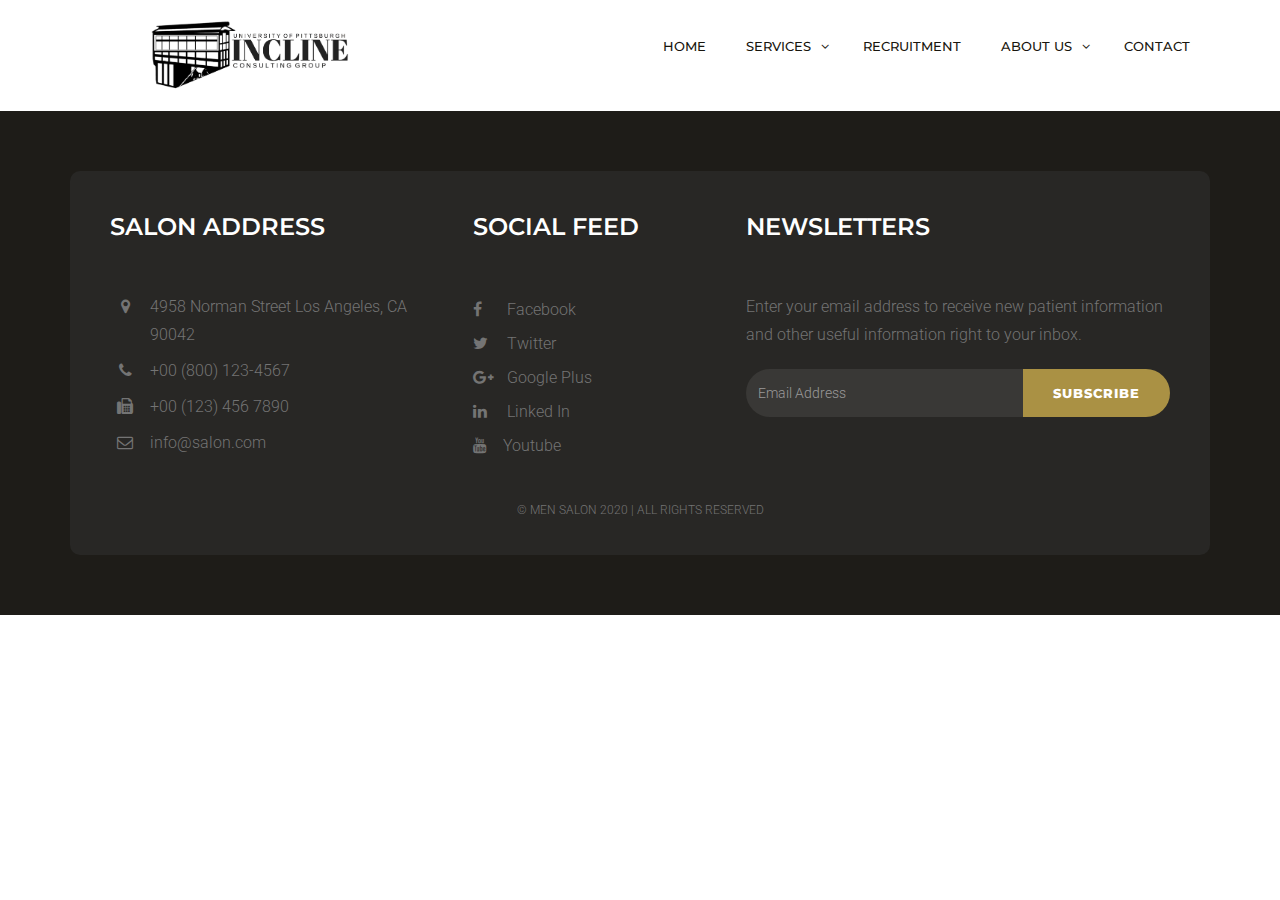
<file: team.html>
<!DOCTYPE html>
<html lang="en">

<head>
    <meta charset="utf-8">
    <meta http-equiv="X-UA-Compatible" content="IE=edge">
    <meta name="viewport" content="width=device-width, initial-scale=1">
    <!-- The above 3 meta tags *must* come first in the head; any other head content must come *after* these tags -->
    <meta name="description" content="">
    <meta name="keywords" content="">
    <title>Incline Consulting Group | Pro-Bono Nonprofit Consulting</title>
    <!-- Bootstrap -->
    <link href="css/bootstrap.min.css" rel="stylesheet">
    <!-- Google Fonts -->
    <link href="https://fonts.googleapis.com/css?family=Roboto:300,300i,400,400i,500,500i,700,700i%7cMontserrat:300,300i,400,400i,500,500i,600,600i,700,700i" rel="stylesheet">
    <!-- Font Awesome -->
    <link href="css/font-awesome.min.css" rel="stylesheet">
    <!-- Style -->
    <link href="css/style.css" rel="stylesheet">
    <!-- HTML5 shim and Respond.js for IE8 support of HTML5 elements and media queries -->
    <!-- WARNING: Respond.js doesn't work if you view the page via file:// -->
    <!--[if lt IE 9]>
    <script src="https://oss.maxcdn.com/html5shiv/3.7.3/html5shiv.min.js "></script>
    <script src="https://oss.maxcdn.com/respond/1.4.2/respond.min.js "></script>
<![endif]-->
</head>

<body>
    <div class="header">
        <div class="container">
            <div class="row">
                <div class="col-lg-4 col-md-4 col-sm-12 col-xs-12">
                    <a href="index.html"><img src="images/logo.png" style="width:55%;height:55%;" alt=""></a>
                </div>
                <div class="col-lg-8 col-md-4 col-sm-12 col-xs-12">
                    <div class="navigation">
                        <div id="navigation">
                            <ul>
                                <li class="active"><a href="index.html" title="Home">Home</a></li>
                                <li class="has-sub"><a href="service-list.html" title="services">services</a>
                                    <ul>
                                        <li><a href="service-list.html" title="services">Overview</a></li>
                                        <li><a href="service-detail.html" title="Service Detail">Service Detail</a></li>
                                    </ul>
                                </li>
                                <li><a href="recruitment.html" title="Recruitment">Recruitment</a> </li>
                                <li class="has-sub"><a href="aboutus.html" title="About Us">About Us</a>
                                    <ul>
                                        <li><a href="advisory-board.html" title="Advisory Board">Advisory Board</a></li>
                                        <li><a href="executive-board.html" title="Executive Board">Executive Board</a></li>
                                    </ul>
                                </li>
                                <li><a href="contact.html" title="Contact Us">Contact</a> </li>
                            </ul>
                        </div>
                    </div>
                </div>
            </div>
        </div>
    </div>
    <div class="footer">
        <!-- footer-->
        <div class="container">
            <div class="footer-block">
                <!-- footer block -->
                <div class="row">
                    <div class="col-lg-4 col-md-4 col-sm-6 col-xs-12">
                        <div class="footer-widget">
                            <h2 class="widget-title">Salon Address</h2>
                            <ul class="listnone contact">
                                <li><i class="fa fa-map-marker"></i> 4958 Norman Street Los Angeles, CA 90042 </li>
                                <li><i class="fa fa-phone"></i> +00 (800) 123-4567</li>
                                <li><i class="fa fa-fax"></i> +00 (123) 456 7890</li>
                                <li><i class="fa fa-envelope-o"></i> info@salon.com</li>
                            </ul>
                        </div>
                    </div>
                    <div class="col-lg-3 col-md-3 col-sm-6 col-xs-12">
                        <div class="footer-widget footer-social">
                            <!-- social block -->
                            <h2 class="widget-title">Social Feed</h2>
                            <ul class="listnone">
                                <li>
                                    <a href="#"> <i class="fa fa-facebook"></i> Facebook </a>
                                </li>
                                <li><a href="#"><i class="fa fa-twitter"></i> Twitter</a></li>
                                <li><a href="#"><i class="fa fa-google-plus"></i> Google Plus</a></li>
                                <li><a href="#"><i class="fa fa-linkedin"></i> Linked In</a></li>
                                <li>
                                    <a href="#"> <i class="fa fa-youtube"></i>Youtube</a>
                                </li>
                            </ul>
                        </div>
                        <!-- /.social block -->
                    </div>
                    <div class="col-lg-5 col-md-5 col-sm-12 col-xs-12">
                        <div class="footer-widget widget-newsletter">
                            <!-- newsletter block -->
                            <h2 class="widget-title">Newsletters</h2>
                            <p>Enter your email address to receive new patient information and other useful information right to your inbox.</p>
                            <div class="input-group">
                                <input type="text" class="form-control" placeholder="Email Address">
                                <span class="input-group-btn">
                            <button class="btn btn-default" type="button">Subscribe</button>
                            </span>
                            </div>
                            <!-- /input-group -->
                        </div>
                        <!-- newsletter block -->
                    </div>
                </div>
                <div class="tiny-footer">
                    <!-- tiny footer block -->
                    <div class="row">
                        <div class="col-lg-12 col-md-12 col-sm-12 col-xs-12">
                            <div class="copyright-content">
                                <p>© Men Salon 2020 | all rights reserved</p>
                            </div>
                        </div>
                    </div>
                </div>
                <!-- /.tiny footer block -->
            </div>
            <!-- /.footer block -->
        </div>
    </div>
    <!-- /.footer-->
    <!-- jQuery (necessary for Bootstrap's JavaScript plugins) -->
    <script src="js/jquery.min.js"></script>
    <!-- Include all compiled plugins (below), or include individual files as needed -->
    <script src="js/bootstrap.min.js"></script>
    <script src="js/menumaker.js"></script>
    <!-- sticky header -->
    <script src="js/jquery.sticky.js"></script>
    <script src="js/sticky-header.js"></script>
</body>

</html>
</file>
<file: css/style.css>
@charset "UTF-8";

/* CSS Document */

/*------------------------------------------------------------------

Template Name:      Hair Salon Website Templates Free Download
Version:            1.0.0
Created Date:       30/03/2017 
Author:             Jitu Chauhan 

------------------------------------------------------------------
[CSS Table of contents]

1.  Body / Typography 
2.  Form Elements
3.  Buttons
4.  General / Elements
        4.1 Section space
        4.2 Margin space
        4.3 Padding space
        4.4 Background color
        4.5 Features
        4.7 Call to actions
        4.8 Img hover effect
        4.9 Icon
        -----------------------
5. Header / Navigations
        5.1 Header Regular
        5.2 Header Transparent
        5.3 Navigation Regular
        5.4 Page Header

        -----------------------
6. Slider
        6.1 Slider
        -----------------------
7. Content
8. Footers
9. Pages
    9.1  Service
    9.2  Service Single / sidebar with sidenav
    9.3  Testimonial
    9.4  Contact us
    9.5  Styleguide
    ------------------------------------
10.Blog
    10.1 Blog Default
    10.2 Blog Single
    ------------------------------------
11.Sidebar
    11.1 Widget
    ------------------------------------

13. Media Queries

------------------------------------------------------------------*/

/*-----------------------------------
    1. Body / Typography 
-----------------------------------*/

body { font-size: 16px;
    background-color: #fff;
    color: #5d5c59;
    font-family: 'Roboto', sans-serif;
    line-height: 28px;
    font-weight: 300; }
h1, h2, h3, h4, h5, h6 { margin: 0; padding: 0; margin-bottom: 10px; color: #18150d; font-weight: 400; 
    font-family: 'Montserrat', sans-serif; text-transform: uppercase; -webkit-font-smoothing: antialiased; text-rendering: optimizeLegibility; }
h1 { font-size: 32px; line-height: 42px; }
h2 { font-size: 24px; line-height: 32px; }
h3 { font-size: 18px; line-height: 28px; }
h4 { font-size: 16px; line-height: 24px; margin-bottom: 10px; }
h5 { font-size: 14px; }
h6 { font-size: 12px; }
p { margin: 0 0 20px; }
p:last-child { margin-bottom: 0px; }
ul, ol { margin: 0; }
ul li, ol li { }
a { color: #aa9144; text-decoration: none; -webkit-transition: all 0.3s; -moz-transition: all 0.3s; transition: all 0.3s; }
a:focus, a:hover { text-decoration: none; color: #8e7424; }
 
b, strong {
    font-weight: 400;
}
.listnone { list-style: none; padding: 0px; }
.lead { font-size: 21px; color: #3c3c3c; font-weight: 400; }
.italic { font-style: italic; }
.small-text { color: #b4b1ac; font-size: 12px; }
.text-caps { text-transform: uppercase; letter-spacing: 2px; }
::selection { background: #ffecb3; color: #333; }
h3 small { font-weight: 400; line-height: 1; color: #aa9144; font-size: 14px; }
 
hr { margin-top: 20px; margin-bottom: 20px; border: 0; border-top: 1px solid #f1f3f8; }
blockquote { padding: 10px 20px; margin: 0px; font-size: 21px; line-height: 32px; color: #3c3c3c; font-style: italic; border-left: 5px solid #aa9144; }

/*-------------- align ------------*/

/* =WordPress Core
-------------------------------------------------------------- */

.alignnone { margin: 5px 20px 20px 0; }
.aligncenter, div.aligncenter { display: block; margin: 5px auto 5px auto; }
.alignright { float: right; margin: 0px 0 30px 30px;  }
.alignleft { float: left; margin: 0px 30px 0px 0;   }
a img.alignright { float: right; margin: 0px 0 30px 30px; }
a img.alignnone { margin: 5px 20px 20px 0; }
a img.alignleft { float: left; margin: 5px 20px 20px 0; }
a img.aligncenter { display: block; margin-left: auto; margin-right: auto; }
.wp-caption { background: #fff; border: 1px solid #f0f0f0; max-width: 96%;    /* Image does not overflow the content area */ padding: 5px 3px 10px; text-align: center; }
.wp-caption.alignnone { margin: 5px 20px 20px 0; }
.wp-caption.alignleft { margin: 5px 20px 20px 0; }
.wp-caption.alignright { margin: 5px 0 20px 20px; }
.wp-caption img { border: 0 none; height: auto; margin: 0; max-width: 98.5%; padding: 0; width: auto; }
.wp-caption p.wp-caption-text { font-size: 11px; line-height: 17px; margin: 0; padding: 0 4px 5px; }

/*-----------------------------------
    2. Form css 
-----------------------------------*/
label { }
.control-label { color: #474747; font-weight: 700; font-size: 12px; text-transform: uppercase; }
.form-control { width: 100%; height: 50px; padding: 6px 12px; 
    font-size: 16px; line-height: 1.42857143; color: #333; background-color: #fff; border: 1px solid #dcd9d3; 
    background-image: none; border-radius: 10px; -webkit-box-shadow: inset 0 0px 0px rgba(255, 255, 255, .075); 
    box-shadow: inset 3px 3px 3px rgba(255, 255, 255, .075); margin-bottom: 15px; }
.form-control:focus { border-color: #bab6ae;
    outline: 0;
    -webkit-box-shadow: inset 0 1px 1px rgba(255, 255, 255, .075), 0 0 8px rgba(255, 255, 255, .6);
    box-shadow: inset 0 3px 3px rgba(255, 255, 255, .075), 0 0 8px rgba(235, 237, 238, .6);
    background-color: #fffefd; }
.textarea.form-control { background-color: #f6f8f9; height: auto; }
.required { }
.form-news-letter .form-control { float: left; width: 75%; margin-right: 10px; }
.form-group { margin-bottom: 10px; }
.get-in-touch { }
.get-in-touch .form-control { margin-bottom: 10px; }

/*-----------------------------------
    3. Buttons 
-----------------------------------*/
.btn { display: inline-block; padding: 14px 30px; margin-bottom: 0; font-size: 13px; font-weight: 800; 
    letter-spacing: 1px; line-height: 1.42857143; text-align: center; border: none; 
    text-transform: uppercase; border-radius: 100px;font-family: 'Montserrat', sans-serif; -webkit-font-smoothing: antialiased; text-rendering: optimizeLegibility;}
.btn-default { color: #fff; background-color: #aa9144; }
.btn-default:hover { color: #fff; background-color: #8e7424; border-color: #8e7424; }
.btn-default.focus, .btn-default:focus { color: #fff; background-color: #8e7424; border-color: #8e7424; }
.btn-primary { background-color: #2d281a; color: #fff; }
.btn-primary:hover { background-color: #18150d; color: #fff; }
.btn-primary.focus, .btn-primary:focus { }
.btn-white { color: #aa9144; background-color: #fff; border: 1px solid #fff; }
.btn-white:hover { background-color: #8e7424; border-color: #8e7424; color: #fff; }
.btn-white.focus, .btn-white:focus { background-color: #8e7424; border-color: #8e7424; color: #fff; }
.btn-link { color: #98989c; text-transform: uppercase; font-size: 12px; font-weight: 700; letter-spacing: 2px; border-bottom: 1px solid #98989c; padding-bottom: 2px; }
.btn-link:hover { color: #aa9144; font-weight: 700; text-decoration: none; border-bottom: 1px solid #aa9144; }
.btn-lg { font-size: 14px; padding: 20px 30px; }
.btn-sm { font-size: 12px; padding: 5px 10px; }
.btn-xs { font-size: 12px; padding: 5px 7px; }

/*-----------------------------------
    4. General / Elements 
-----------------------------------*/

/*----------------------- 
    4.1 Section space :
-------------------------*/

/*Note: Section space help to create top bottom space;*/

.space-small { padding-top: 40px; padding-bottom: 40px; }
.space-medium { padding-top: 100px; padding-bottom: 100px; }
.space-large { padding-top: 120px; padding-bottom: 120px; }
.space-ex-large { padding-top: 140px; padding-bottom: 140px; }

/*----------------------
   4.2 Margin Space
-----------------------*/
.mb0 { margin-bottom: 0px; }
.mb10 { margin-bottom: 10px; }
.mb20 { margin-bottom: 20px; }
.mb30 { margin-bottom: 30px; }
.mb35 { margin-bottom: 35px; }
.mb40 { margin-bottom: 40px; }
.mb60 { margin-bottom: 60px; }
.mb80 { margin-bottom: 80px; }
.mb100 { margin-bottom: 100px; }
.mt0 { margin-top: 0px; }
.mt10 { margin-top: 10px; }
.mt20 { margin-top: 20px; }
.mt30 { margin-top: 30px; }
.mt40 { margin-top: 40px; }
.mt60 { margin-top: 60px; }
.mt70 { margin-top: 70px; }
.mt80 { margin-top: 80px; }
.mt100 { margin-top: 100px; }

/*----- less margin space from top --*/
.mt-20 { margin-top: -20px; }
.mt-40 { margin-top: -40px; }
.mt-60 { margin-top: -60px; }
.mt-80 { margin-top: -80px; }

/*-----------------------
   4.3 Padding space
-------------------------*/
.nopadding { padding: 0px; }
.nopr { padding-right: 0px; }
.nopl { padding-left: 0px; }
.pinside10 { padding: 10px; }
.pinside20 { padding: 20px; }
.pinside30 { padding: 30px; }
.pinside40 { padding: 40px; }
.pinside50 { padding: 50px; }
.pinside60 { padding: 60px; }
.pinside80 { padding: 80px; }
.pinside130 { padding: 130px; }
.pdt10 { padding-top: 10px; }
.pdt20 { padding-top: 20px; }
.pdt30 { padding-top: 30px; }
.pdt40 { padding-top: 40px; }
.pdt60 { padding-top: 60px; }
.pdt80 { padding-top: 80px; }
.pdb10 { padding-bottom: 10px; }
.pdb20 { padding-bottom: 20px; }
.pdb30 { padding-bottom: 30px; }
.pdb40 { padding-bottom: 40px; }
.pdb60 { padding-bottom: 60px; }
.pdb80 { padding-bottom: 80px; }
.pdl10 { padding-left: 10px; }
.pdl20 { padding-left: 20px; }
.pdl30 { padding-left: 30px; }
.pdl40 { padding-left: 40px; }
.pdl60 { padding-left: 60px; }
.pdl80 { padding-left: 80px; }
.pdr10 { padding-right: 10px; }
.pdr20 { padding-right: 20px; }
.pdr30 { padding-right: 30px; }
.pdr40 { padding-right: 40px; }
.pdr60 { padding-right: 60px; }
.pdr80 { padding-right: 80px; }

/*--------------------------------
4.4 Background & Block color 
----------------------------------*/
.bg-light { background-color: #f4f1ec; }
.bg-primary { background-color: #aa9144; }
.bg-default { background-color: #f4f1ec; }
.bg-white { background-color: #fff; }
.outline { border: 1px solid #e5e7ec; }
.section-title { }
.title { color: #18150d; }
.small-title{color: #84837f; font-size: 13px; letter-spacing: 1px; margin-bottom: 20px;}
.text-white { color: #fff; }
.primary-sidebar { }
.secondary-sidebar { }
.well-block{background-color: #fff;padding: 40px;}

/*--------------------------------
4.5 Features Block 
----------------------------------*/
.feature { }
.feature-icon { margin-bottom: 20px; }
.feature-left { }
.feature-left .feature-icon { float: left; }
.feature-left .feature-content { padding-left: 80px; }
.feature-center { }
.feature-center .feature-icon { }
.feature-center .feature-content { }
.feature-inner { }
.feature-outline { }
.thumbnail-block { }
.thumbnail-img { }
.thumbnail-content { }
.thumbnail-inner { }
.thumbnail-outline { }

/*----------------- video ---------------*/
.video-section { position: relative; }
.video-img { position: relative; }
.video-img img { width: 100%; }
.video-action { position: absolute; top: 40%; left: 47%; }

/*--------------------------------
4.6 Bullet 
----------------------------------*/
.bullet { position: relative; padding-left: 15px; color: #78807e; line-height: 32px; }
.bullet-double-right li:before { font-family: FontAwesome; display: block; position: absolute; left: 0; width: 13px; font-size: 14px; color: #78807e; content: "\f101"; }

/*--------------------------------
4.7 Call to actions 
----------------------------------*/
.cta-block { }
.cta-title { font-size: 32px; font-weight: 700; letter-spacing: -1px; color: #fff; margin-bottom: 10px; }
.cta-text { font-size: 18px; color: #a2fed4; }
.cta-content { }
.cta-call, .cta-mail { }


.cta-section { 
    padding-top: 140px; padding-bottom: 140px; 
    background: linear-gradient(rgba(30, 28, 24, 0.8), rgba(30, 28, 24, 0.8)), rgba(30, 28, 24, 0.8) url(../images/cta-section-img.jpg) no-repeat center; background-size: cover; }
.cta-caption {  }
.cta-title { font-size: 36px; color: #fff; line-height: 58px; font-weight: 600; margin-bottom: 10px; letter-spacing: -1px; }
.cta-text { font-size: 18px; color: #fff; margin-bottom: 30px; }

/*--------------------------------
4.8 Image Hover Effect 
----------------------------------*/
.imghover { display: block; position: relative; max-width: 100%; }
.imghover::before, .imghover::after { display: block; position: absolute; content: ""; text-align: center; opacity: 0; }
.imghover::before { top: 0; right: 0; bottom: 0; left: 0; }
.imghover::after { top: 50%; left: 50%; width: 50px; height: 50px; line-height: 50px; margin: -25px 0 0 -25px; content: "\f2a8"; font-family: "FontAwesome"; font-size: 36px; }
.imghover:hover::before, .imghover:hover::after { opacity: 1; }
.imghover:hover::before { background: rgba(212, 27, 44, .55); }
.imghover:hover::after { color: #FFFFFF; }
[class^='imghvr-'], [class*=' imghvr-'] { background: rgba(211, 0, 80, .55); }

/*--------------------------------
4.9 Icon 
----------------------------------*/
.icon { }
.icon-1x { font-size: 18px; }

/* default icon size of font*/
.icon-2x { font-size: 38px; }
.icon-4x { font-size: 65px; }
.icon-6x { font-size: 88px; }
.icon-8x { font-size: 108px; }
.icon-default { color: #aa9144; }
.icon-primary { color: #474954; }
.icon-secondary { color: #fff; }
.icon-white { color: #fff; }

/*--------------------------------
5 Header / Navigations 
----------------------------------*/

/*--------------------
    5.1 Header Regular 
   ----------------------*/

.logo { }
.header { background-color: #fff; z-index: 9999; position: relative; padding-top: 20px; padding-bottom: 20px; }
.top-text { text-align: right; }
.top-text .text-block { padding-left: 20px; color: #fff; line-height: 18px; }
.call-block { }
.call-no { }
.mail-block { }
.mail-text { }
.time-block { }
.time-text { }
.call-block, .mail-block, .time-block { }

/*--------------------------
    5.2 Navigations Regular
   ----------------------------*/
.hero-section { padding-top: 135px; padding-bottom: 135px; background: linear-gradient(rgba(36, 39, 38, 0.3), rgba(36, 39, 38, 0.3)), rgba(36, 39, 38, 0.3) url(../images/hero-img.jpg) no-repeat center; background-size: cover; }
.hero-caption { padding-top: 100px; padding-bottom: 100px; }
.hero-title { font-size: 40px; color: #fff; line-height: 58px; font-weight: 600; margin-bottom: 100px; letter-spacing: -1px; }
.hero-text { font-size: 30px; color: #fff; margin-bottom: 20px; }
.navigation { float: right; }
.is-sticky .header {border-bottom: 1px solid #eae7e2;}
#navigation, #navigation ul, #navigation ul li, #navigation ul li a, #navigation #menu-button { margin: 0; padding: 0; border: 0; list-style: none; line-height: 1; display: block; position: relative; -webkit-box-sizing: border-box; -moz-box-sizing: border-box; box-sizing: border-box; }
#navigation:after, #navigation > ul:after { content: "."; display: block; clear: both; visibility: hidden; line-height: 0; height: 0; }
#navigation #menu-button { display: none; }
#navigation { font-family: 'Montserrat', sans-serif; -webkit-font-smoothing: antialiased; text-rendering: optimizeLegibility;}
#navigation > ul > li { float: left; }
#navigation.align-center > ul { font-size: 0; text-align: center; }
#navigation.align-center > ul > li { display: inline-block; float: none; }
#navigation.align-center ul ul { text-align: left; }
#navigation.align-right > ul > li { float: right; }
#navigation > ul > li > a { padding: 20px; font-size: 13px; color: #18150d; text-decoration: none; font-weight: 500; text-transform: uppercase; }
#navigation > ul > li:hover > a { color: #ffffff; background-color: #aa9144; }
#navigation > ul > li.has-sub > a { padding-right: 32px; }

/*#navigation > ul > li.has-sub > a:after {
 position: absolute;
 top: 22px;
 right: 11px;
 width: 8px;
 height: 2px;
 display: block;
 background: #dddddd;
 content: '';
}*/
#navigation > ul > li.has-sub > a:before { position: absolute; right: 14px; font-family: FontAwesome; content: "\f107"; -webkit-transition: all .25s ease; -moz-transition: all .25s ease; -ms-transition: all .25s ease; -o-transition: all .25s ease; transition: all .25s ease; }

/*#navigation > ul > li.has-sub:hover > a:before {
 top: 23px;
 height: 0;
}*/
#navigation ul ul { position: absolute; left: -9999px; }
#navigation.align-right ul ul { text-align: right; }
#navigation ul ul li { height: 0; -webkit-transition: all .25s ease; -moz-transition: all .25s ease; -ms-transition: all .25s ease; -o-transition: all .25s ease; transition: all .25s ease; }
#navigation li:hover > ul { left: auto; }
#navigation.align-right li:hover > ul { left: auto; right: 0; }
#navigation li:hover > ul > li { height: 46px; }
#navigation ul ul ul { margin-left: 100%; top: 0; }
#navigation.align-right ul ul ul { margin-left: 0; margin-right: 100%; }
#navigation ul ul li a { padding: 16px; width: 170px; font-size: 13px; text-decoration: none; color: #fff; font-weight: 500; background: #aa9144; text-transform: uppercase; border-bottom: 1px solid #987e2e; }
#navigation ul ul li:last-child > a, #navigation ul ul li.last-item > a { border-bottom: 0; }
#navigation ul ul li:hover > a, #navigation ul ul li a:hover { color: #ffffff; background-color: #aa9144; }
#navigation ul ul li.has-sub > a:after { position: absolute; top: 16px; right: 11px; width: 8px; height: 2px; display: block; background: #dddddd; content: ''; }
#navigation.align-right ul ul li.has-sub > a:after { right: auto; left: 11px; }
#navigation ul ul li.has-sub > a:before { position: absolute; top: 13px; right: 14px; display: block; width: 2px; height: 8px; background: #dddddd; content: ''; -webkit-transition: all .25s ease; -moz-transition: all .25s ease; -ms-transition: all .25s ease; -o-transition: all .25s ease; transition: all .25s ease; }
#navigation.align-right ul ul li.has-sub > a:before { right: auto; left: 14px; }
#navigation ul ul > li.has-sub:hover > a:before { top: 17px; height: 0; }
#navigation.small-screen { width: 100%; }
#navigation.small-screen ul { width: 100%; display: none; }
#navigation.small-screen.align-center > ul { text-align: left; }
#navigation.small-screen ul li { width: 100%; border-top: 1px solid #474747; }
#navigation.small-screen ul ul li, #navigation.small-screen li:hover > ul > li { height: auto; }
#navigation.small-screen ul li a, #navigation.small-screen ul ul li a { width: 100%; border-bottom: 0; padding: 20px 15px; }
#navigation.small-screen > ul > li { float: none; }
#navigation.small-screen ul ul li a { padding-left: 25px; }
#navigation.small-screen ul ul ul li a { padding-left: 35px; }
#navigation.small-screen ul ul li a { color: #474747; background: none; }
#navigation.small-screen ul ul li:hover > a, #navigation.small-screen ul ul li.active > a { color: #474747; }
#navigation.small-screen ul ul, #navigation.small-screen ul ul ul, #navigation.small-screen.align-right ul ul { position: relative; left: 0; width: 100%; margin: 0; text-align: left; }
#navigation.small-screen > ul > li.has-sub > a:after, #navigation.small-screen > ul > li.has-sub > a:before, #navigation.small-screen ul ul > li.has-sub > a:after, #navigation.small-screen ul ul > li.has-sub > a:before { display: none; }
#navigation.small-screen #menu-button {display: block; padding: 15px; color: #474747; cursor: pointer; font-size: 12px;
   text-transform: uppercase; font-weight: 700; }
#navigation.small-screen #menu-button:after { position: absolute; top: 16px; right: 17px; display: block; height: 12px; width: 20px; border-top: 2px solid #474747; border-bottom: 2px solid #474747; content: ''; }
#navigation.small-screen #menu-button:before { position: absolute; top: 21px; right: 17px; display: block; height: 2px; width: 20px; background: #474747; content: ''; }
#navigation.small-screen #menu-button.menu-opened:after { top: 23px; border: 0; height: 2px; width: 15px; background: #474747; -webkit-transform: rotate(45deg); -moz-transform: rotate(45deg); -ms-transform: rotate(45deg); -o-transform: rotate(45deg); transform: rotate(45deg); }
#navigation.small-screen #menu-button.menu-opened:before { top: 23px; background: #474747; width: 15px; -webkit-transform: rotate(-45deg); -moz-transform: rotate(-45deg); -ms-transform: rotate(-45deg); -o-transform: rotate(-45deg); transform: rotate(-45deg); }
#navigation.small-screen .submenu-button { position: absolute; z-index: 99; right: 0; top: 0; display: block; border-left: 1px solid #474747; height: 53px; width: 53px; cursor: pointer; }
#navigation.small-screen .submenu-button.submenu-opened { }
#navigation.small-screen ul ul .submenu-button { height: 34px; width: 34px; }
#navigation.small-screen .submenu-button:after { position: absolute; top: 22px; right: 20px; width: 8px; height: 2px;
 display: block; background: #474747; content: ''; }
#navigation.small-screen ul ul .submenu-button:after { top: 15px; right: 13px; }
#navigation.small-screen .submenu-button.submenu-opened:after { background: #474747; }
#navigation.small-screen .submenu-button:before { position: absolute; top: 19px; right: 23px; display: block;
 width: 2px; height: 8px; background: #474747; content: ''; }
#navigation.small-screen ul ul .submenu-button:before { top: 12px; right: 16px; }
#navigation.small-screen .submenu-button.submenu-opened:before { display: none; }
#navigation.small-screen.select-list { padding: 5px; }

/*----------------------------------------------
    5.4 Page Header
----------------------------------------------*/
.page-header1 { background: linear-gradient(rgba(36, 39, 38, 0.5), rgba(36, 39, 38, 0.3)), rgba(36, 39, 38, 0.3) url(../images/recruitment.jpg) no-repeat center; background-size: cover; margin: 0; border-bottom: none; padding-bottom: 0px; }
.page-header2 { background: linear-gradient(rgba(36, 39, 38, 0.5), rgba(36, 39, 38, 0.3)), rgba(36, 39, 38, 0.3) url(../images/servicesheader.png) no-repeat center; background-size: cover; margin: 0; border-bottom: none; padding-bottom: 0px; }
.page-header3 { background: linear-gradient(rgba(36, 39, 38, 0.5), rgba(36, 39, 38, 0.3)), rgba(36, 39, 38, 0.3) url(../images/final.jpg) no-repeat center; background-size: cover; margin: 0; border-bottom: none; padding-bottom: 0px; }
.page-header4 { background: linear-gradient(rgba(36, 39, 38, 0.5), rgba(36, 39, 38, 0.3)), rgba(36, 39, 38, 0.3) url(../images/about.jpg) no-repeat center; background-size: cover; margin: 0; border-bottom: none; padding-bottom: 0px; }
.page-header5 { background: linear-gradient(rgba(36, 39, 38, 0.2), rgba(36, 39, 38, 0.2)), rgba(36, 39, 38, 0.2) url(../images/Presentation.jpg) no-repeat center; background-size: cover; margin: 0; border-bottom: none; padding-bottom: 0px; }
.page-caption { padding: 120px 0px; position: relative; z-index: 1; color: #fff; text-align: center; }
.page-title { color: #fff;  font-size: 40px; font-weight: 400; letter-spacing: -1px; }
.breadcrumb { }
.breadcrumb>.active { }
.page-breadcrumb {   }
.page-breadcrumb .breadcrumb { background-color: transparent; margin-bottom: 0px; font-size: 12px; text-transform: uppercase; }

/*-----------------------------------
    6. Slider 
-------------------------------------*/

/*-----------------------------------
7. Content 
-------------------------------------*/

.content { padding-top: 60px; padding-bottom: 60px; }

/*-----------------------------------
8. Footer 
-------------------------------------*/
.footer { background-color: #1e1c18; padding-top: 60px; padding-bottom: 60px; }
.footer-block{background-color: #282725;padding: 40px 40px 10px 40px; border-radius: 10px;}
.footer-widget p { color: #747474; }
.footer-widget .widget-title { color: #fff; font-weight: 600; padding-bottom: 20px; margin-bottom: 30px; }
.footer-widget { }
.footer-widget ul { }
.footer-widget li { }
.footer-widget li a { color: #747474; line-height: 34px; }
.footer-widget li a:hover { color: #aa9144; }
.footer-link { }
.footer-social { }
.footer-social ul { }
.footer-social ul li { }
.footer-social ul li a i { padding-right: 10px; width: 30px; }
.footer-social ul li a:hover i { color: #aa9144; }
.footer .contact li { position: relative; padding-left: 40px; display: block; '
margin-bottom: 8px; padding: 0 0 8px 40px; color: #747474; }
.footer .contact li i { display: block; position: absolute; top: 5px; left: 0; width: 30px; 
    font-size: 16px; text-align: center; }
.widget-newsletter .form-control { height: 48px; color: #eee; background-color: #393836; border: none; box-shadow: none; 
    font-size: 14px; border-radius: 30px 0px 0px 30px;}
.widget-newsletter button { height: 48px; }

/*-------------- tiny footer ------------*/
.tiny-footer {  padding-top: 19px; padding-bottom: 9px; font-size: 12px; 
    color: #56575e; text-align: left; text-transform: uppercase; text-align: center; }
.copyright-content { padding: 12px; color: #747474; }

/*-----------------------------------
9. Pages 
-------------------------------------*/

/*-------------------------
 9.1 About us
---------------------------*/

.about-text { line-height: 40px; }
.about-block { }
.about-img { }
.about-info { }
.about-contact { font-size: 18px; color: #8c9292; font-weight: 600; margin-left: 5px; }
.counter_block { }
.counter_box { border-bottom: 1px solid #eee; padding: 40px 0px; }
.counter_number { font-weight: 900; margin-bottom: 0px; }
.counter_text { font-size: 12px; text-transform: uppercase; letter-spacing: 2px; }

/*-------------------------
 9.2  Service / single / sidebar
--------------------------*/

/* service section */

.service-block { margin-bottom: 30px; }
.service-img { margin-bottom: 30px; }
.service-img img { width: 100%; }
.service-caption { }
.service-title { font-size: 20px; color: #212330; text-transform: uppercase; text-align: center; letter-spacing: 1px; }
.service-icon { }
.service-icon img { }
.service-single-block { }
.service-single-img { }
.service-single-content { }
.price{font-size: 24px; color: #aa9144; font-weight: 600; font-family: 'Montserrat', sans-serif;}

/*-----------------------------------------
    service side-nav
   ------------------------------------------*/
.sidenav { background-color: #fff; margin-bottom: 30px; }
.sidenav li { position: relative; }
.sidenav li:last-child { margin-bottom: 0px; }
.sidenav li a { display: block; line-height: 14px; color: #2b2d2c; 
    font-weight: 500; font-size: 14px; background-color: #dfddd7; padding: 20px; margin-bottom: 1px; text-transform: uppercase;font-family: 'Montserrat', sans-serif;}
.sidenav li a:hover { color: #fff; background-color: #aa9144; }
.sidenav li a.active, .sidenav ul li a.active .sidenav ul li i { color: #fff; background-color: #aa9144; }
.sidenav li a:focus { color: #bb0349; }
.sidenav li.active a:before { color: #bb0349; }

/*.sidenav li a:before { margin-right: 10px; font-family: FontAwesome; position: absolute; width: 20px; font-size: 12px; color: #7d7f89; content: "138"; left: 10px; }
.sidenav li a:hover:before { color: #bb0349; }*/
.arrow-circle-right li:last-child { border-bottom: 0px solid #6f4a52; }
.arrow-circle-right li a:before { margin-right: 10px; font-family: FontAwesome; position: absolute; left: 20px; width: 20px; font-size: 16px; color: #5a5a5a; content: "\f105"; font-weight: normal; }

/*--------------------------
  9.5  Testimonial
---------------------------*/
.quote-left { position: absolute; font-size: 100px; font-family: 'Libre Baskerville', serif; font-style: normal; color: #aa9144; line-height: 0px; top: 52px; }
.testimonial-block {margin-bottom: 40px; }
.testimonial-img { }
.testimonial-img img { }
.testimonial-content { margin-bottom: 30px; }
.testimonial-info { line-height: 1; }
.testimonial-text { font-size: 21px; font-style: italic; line-height: 32px; color: #333333; }
.testimonial-name { font-size: 18px; font-weight: 600; margin-bottom: 10px; }
.testimonial-meta { font-size: 13px; text-transform: uppercase;color: #aa9144; padding-right: 10px; font-weight: 400; }

/*-------------------------
  9.8 Contact us
---------------------------*/
.contact-block { }
.contact-block ul { }
.contact-block ul li { border: 1px solid #f1f2f4; padding-top: 30px; padding-bottom: 30px; }
.contact-block ul li i { color: #aa9144; float: left; padding: 0px; }
.contact-block .contact-text { }
.contact-info { background-color: #cda34d; color: #fff; }
.contact-info ul { padding-left: 0px; }
.contact-info li { position: relative; padding-left: 70px; margin-bottom: 30px; border-bottom: 1px solid #b69042; padding-bottom: 29px; }
.contact-info li:last-child { border-bottom: none; }
.contact-info li i { display: block; position: absolute; left: 0;    /* font-size: 50px; */    /* text-align: center; */
color: #fff;    /* bottom: 0px; */ }
.map { height: 400px; }
.contact-social { text-align: center; }
.contact-social { }
.contact-social a i { height: 32px; width: 32px; border-radius: 50px; background-color: #8e7424; text-align: center; padding: 7px; line-height: 1.2; font-size: 14px; color: #c12d17; }
.contact-social a i:hover { color: #8e7424; }
address { margin-bottom: 20px; font-style: normal; line-height: 1.42857143; }

/*------------------------
 10. Blog pages
--------------------------*/
.content { }
.sidebar { }
.post-block, .post-quote{ position: relative; background-color: #f4f1ec; padding: 30px; border-radius: 10px;  margin-bottom: 30px;}
 
/*-- use for thumbnail --*/
.post-holder { position: relative; margin-bottom: 30px; }
/*-- for single post page --*/
.post-img { position: relative; }
.post-img img{border-radius: 10px; width: 100%;}
.post-title { }
.post-content {padding-top: 40px; padding-right: 40px;}
.post-header { }

/*-------- Post meta --------*/
.meta { font-size: 12px; text-transform: uppercase; margin-bottom: 20px; font-family: 'Montserrat', sans-serif;}
.meta-date { }
.meta-user { }
.meta-comment { }
.meta-author { }
.meta-cat { }
.meta-date, .meta-author, .meta-comment, .meta-cat { display: inline-block; margin-right: 10px; }
.meta-link { }
.meta-tags { }

/*-------- Post Type --------*/
.post-sticky { background: url(../images/sticky.png) no-repeat; position: absolute; right: 35px; bottom: 35px; width: 30px; height: 30px; color: #fff; }
.post-gallery { }
.post-video { }
.post-video .video-sign { }
.post-audio {}
.post-quote {background-color: #aa9144; }
.quote-content{}
.post-quote blockquote{color: #fff; font-size: 34px; line-height: 42px;}
/*-------- Related Post --------*/
.related-post-block { border-top: 1px solid #eee; padding-top: 29px; margin-top: 30px; margin-bottom: 30px; }
.related-post {margin-bottom: 30px; }
.related-post-title { }
.related-post-img { margin-bottom: 30px; }
.related-post-img img{border-radius: 10px;}
/*----- Prev Next Post -----*/
.post-navigation { margin-bottom: 30px; }
.nav-previous, .nav-next { border: 1px solid #f4f1ec; padding: 20px; }
.nav-previous { }
.nav-next { }
.prev-post { }
.next-post { }
.prev-link { }
.next-link { }
.prev-link, .next-link { margin-bottom: 10px; display: block; text-transform: uppercase; font-size: 12px; }

/*----- Author Post -----*/
.author-post { margin-bottom: 30px; background: #f4f1ec; padding: 30px; border-radius: 10px; }
.author-img { }
.author-title { }
.author-img img { width: 100%; border-radius: 10px; }
.author-bio { }
.author-meta { }
.author-name { }
.author-header { }
.author-detail { }
.author-link { }
.author-social { }
.author-social ul { }
.author-social ul li { }
.author-social ul li a { }
.author-social ul li a:hover { }
.author-info { }

/*------------- Post Pagination -------------*/
.st-pagination { }
.st-pagination .pagination>li>a, .pagination>li>span { position: relative; float: left; margin-left: -1px; line-height: 1.42857143; color: #3c3c3c; text-decoration: none; 
    font-size: 12px; background-color: #fff; 
    font-weight: 700; text-transform: uppercase; margin-right: 5px; 
    margin-bottom: 5px; padding: 8px 13px; border: 1px solid #efefef; border-radius: 100%; }
.st-pagination .pagination>li>a:focus, .st-pagination .pagination>li>a:hover, .st-pagination .pagination>li>span:focus, .st-pagination .pagination>li>span:hover, .st-pagination .pagination>li>a.active { z-index: 2; color: #fff; background-color: #aa9144; border: 1px solid #f4f1ec; }
.st-pagination .pagination>li:first-child>a, .st-pagination .pagination>li:first-child>span { margin-left: 0; border-radius: 100%; }
.st-pagination .pagination>li:last-child>a, .st-pagination .pagination>li:last-child>span { border-radius: 100%; }
.st-pagination .pagination>.active>a, .st-pagination .pagination>.active>a:focus, .st-pagination .pagination>.active>a:hover, .st-pagination .pagination>.active>span, .st-pagination .pagination>.active>span:focus, .st-pagination .pagination>.active>span:hover { z-index: 3; color: #fff; cursor: default; background-color: #aa9144;border: 1px solid #aa9144;}

/*------------------------
  12. Sidebar / Widgets
--------------------------*/

/*----- widget -----*/

.widget { margin-bottom: 10px; background-color: #f4f1ec; padding: 30px; border-radius: 10px; }
.widget-title { margin-bottom: 20px; }
.widget ul { }
.widget ul li { margin-bottom: 16px; line-height: 18px;}
.widget ul li:last-child { margin-bottom: 0px; }
.widget ul li a { color: #474747; }
.widget ul li a.active { color: #aa9144; }
.widget ul li a:hover { color: #aa9144; }
.widget-search { }
.widget-search .input-group-addon { color: #fff; text-align: center; background-color: #aa9144; border: 1px solid #aa9144; border-left: transparent; }
.widget-categories { }
.widget-categories ul { }
.widget-categories ul li { }
.widget-categories ul li a { }
.widget-archives { }
.widget-archives ul { }
.widget-archives ul li { }
.widget-archives ul li a { }
ul.widget-recent-post { }
.widget-recent-post li { margin-bottom: 10px; border-bottom: 1px solid #cecbc7;  padding-bottom: 10px;}
.widget-recent-post li:last-child{border-bottom: 1px solid transparent;}
.widget-recent-post ul li a {}
.widget-recent-post .meta{margin-bottom: 0px;}
.recent-post-img {margin-bottom: 20px; }
.recent-post-content { }
.recent-title{font-size: 12px; line-height: 18px;}

.widget-tags { }
.widget-tags a { border: 1px solid #cecbc7; padding: 2px 10px; display: inline-block; background-color: #fff; 
    font-size: 12px; text-transform: uppercase; margin-bottom: 5px; margin-right: 3px; border-radius: 50px; color: #18150d; }
.widget-tags a:hover { background-color: #aa9144; color: #fff;  border: 1px solid #aa9144; }
.widget-text { }
.widget-contact { }
.widget-social { }
.social-circle a { height: 33px; width: 33px; background-color: #aa9144; color: #fff; border-radius: 100%; padding: 5px; display: inline-block; text-align: center; margin-right: 10px; }
.social-circle a:hover { background-color: #8e7424; }
.widget-call-to-action{background-color: #eddba5;}
.widget-call-to-action .widget-title{font-size: 20px; font-weight: 400; margin-bottom: 20px; line-height: 28px;}
.widget-call-to-action p{font-size: 18px; color: #18150d;}
.team-block { margin-bottom: 20px; }
.team-img { margin-bottom: 20px; }
.team-content { text-align: center; }
.team-title { margin-bottom: 0px; }
.team-name { }
.team-meta { text-transform: uppercase; font-size: 12px; color: #aa9144; font-weight: 500; letter-spacing: 1px; }
.team-designation { }

/*----- Comment Post -----*/
.comments-area { }
.comments-title { border-bottom: 1px solid #f4f1ec; padding-bottom: 20px; margin-bottom: 30px; }
.comment-list { list-style: none;  padding: 0px;}
.comment { }
.comment-body { margin-top: 20px; margin-bottom: 30px; border-bottom: 1px solid #f4f1ec; padding-bottom: 20px; }
.comment-author { }
.comment-author img { float: left; }
.comment-info { padding-left: 120px; }
.comment-header { margin-bottom: 0px; }
.user-title { font-size: 15px; color: #474747; margin-bottom: 10px; font-weight: 500; }
.comment-meta { }
.comment-meta-date { color: #98989c; font-size: 12px; text-transform: uppercase; letter-spacing: 1px; font-weight: 500; }
.comment-content { color: #6f6f6f; margin-bottom: 20px; }
.reply { }

/*---- thread comments --------*/
.childern { padding-left: 100px; list-style: none; }
.childern .comment-body { background-color: #f4f1ec; padding: 20px; border-radius: 10px; }
.childern .comment-info { padding-left: 120px; }

/*----- Leave Reply -----*/
.leave-comments { margin-top: 30px; background-color: #f4f1ec; padding: 40px; border-radius: 10px;}
.leave-comments .control-label { color: #474747; font-weight: 600; font-size: 13px; }

/*--------------------------------
 Extra Plugin CSS - Back to top  
---------------------------------*/
.cd-top { display: inline-block; height: 40px; width: 40px; position: fixed; bottom: 40px; right: 10px; overflow: hidden; text-indent: 100%; white-space: nowrap; background: rgba(212, 27, 44, 100) url(../images/cd-top-arrow.svg) no-repeat center 50%; visibility: hidden; opacity: 0; -webkit-transition: opacity .3s 0s, visibility 0s .3s; -moz-transition: opacity .3s 0s, visibility 0s .3s; transition: opacity .3s 0s, visibility 0s .3s; }
.cd-top.cd-is-visible, .cd-top.cd-fade-out, .no-touch .cd-top:hover { -webkit-transition: opacity .3s 0s, visibility 0s 0s; -moz-transition: opacity .3s 0s, visibility 0s 0s; transition: opacity .3s 0s, visibility 0s 0s; }
.cd-top.cd-is-visible {    /* the button becomes visible */
visibility: visible; opacity: 1; }
.cd-top.cd-fade-out {    /* if the user keeps scrolling down, the button is out of focus and becomes less visible */
opacity: .5; }
.no-touch .cd-top:hover { background-color: #e70359; opacity: 1; }

/*-------------styleguide-------------*/
.box-info { }
.box-default-color { background-color: #aa9144; height: 160px; width: 160px; }
.box-primary-color { background-color: #18150d; height: 160px; width: 160px; }
.box-heading-color { background-color: #18150d; height: 160px; width: 160px; }
.box-secondary-color { background-color: #6f6f6f; height: 160px; width: 160px; }
.box-bg-color { background-color: #eddba5; height: 160px; width: 160px; }

/*==========  Non-Mobile First Method  ==========*/

    /* Large Devices, Wide Screens */
    @media only screen and (max-width : 1200px) {
     .navigation { float: none; }
     .hero-title {font-size: 25px; line-height: 40px;}
     .hero-section {padding-top: 50px; padding-bottom: 50px;}
     .comment-info {padding-left: 100px;}
     .cta-title {font-size: 26px; line-height: 40px;}
     .cta-section {padding-top: 50px; padding-bottom: 50px;}
     .footer-widget {margin-bottom: 20px;}
     .footer-widget .widget-title {margin-bottom: 0px;}
     .page-title {font-size: 20px;}
     .page-caption {padding: 80px 0px;}
     .childern .comment-info {padding-left: 90px;}
     .childern {padding-left: 0px; list-style: none;}
    }

    /* Medium Devices, Desktops */
    @media only screen and (max-width : 992px) {
     .navigation { float: none; }
     .hero-title {font-size: 25px; line-height: 40px;}
     .hero-section {padding-top: 50px; padding-bottom: 50px;}
     .comment-info {padding-left: 100px;}
     .cta-title {font-size: 26px; line-height: 40px;}
     .cta-section {padding-top: 50px; padding-bottom: 50px;}
     .footer-widget {margin-bottom: 20px;}
     .footer-widget .widget-title {margin-bottom: 0px;}
     .page-title {font-size: 20px;}
     .page-caption {padding: 80px 0px;}
     .childern .comment-info {padding-left: 90px;}
     .childern {padding-left: 0px; list-style: none;}

    }

    /* Small Devices, Tablets */
    @media only screen and (max-width : 768px) {
     .navigation { float: none; }
     .hero-title {font-size: 25px; line-height: 40px;}
     .hero-section {padding-top: 50px; padding-bottom: 50px;}
     .comment-info {padding-left: 100px;}
     .cta-title {font-size: 26px; line-height: 40px;}
     .cta-section {padding-top: 50px; padding-bottom: 50px;}
     .footer-widget {margin-bottom: 20px;}
     .footer-widget .widget-title {margin-bottom: 0px;}
     .page-title {font-size: 20px;}
     .page-caption {padding: 80px 0px;}
     .childern .comment-info {padding-left: 90px;}
     .childern {padding-left: 0px; list-style: none;}

    }

    /* Extra Small Devices, Phones */ 
    @media only screen and (max-width : 480px) {
     .navigation { float: none; }
     .hero-title {font-size: 25px; line-height: 40px;}
     .hero-section {padding-top: 50px; padding-bottom: 50px;}
     .comment-info {padding-left: 100px;}
     .cta-title {font-size: 26px; line-height: 40px;}
     .cta-section {padding-top: 50px; padding-bottom: 50px;}
     .footer-widget {margin-bottom: 20px;}
     .footer-widget .widget-title {margin-bottom: 0px;}
     .page-title {font-size: 20px;}
     .page-caption {padding: 80px 0px;}
     .childern .comment-info {padding-left: 90px;}
     .childern {padding-left: 0px; list-style: none;}

    }

    /* Custom, iPhone Retina */ 
    @media only screen and (max-width : 320px) {
     .navigation { float: none; }
     .hero-title {font-size: 25px; line-height: 40px;}
     .hero-section {padding-top: 50px; padding-bottom: 50px;}
     .comment-info {padding-left: 100px;}
     .cta-title {font-size: 26px; line-height: 40px;}
     .cta-section {padding-top: 50px; padding-bottom: 50px;}
     .footer-widget {margin-bottom: 20px;}
     .footer-widget .widget-title {margin-bottom: 0px;}
     .page-title {font-size: 20px;}
     .page-caption {padding: 80px 0px;}
     .childern .comment-info {padding-left: 90px;}
     .childern {padding-left: 0px; list-style: none;}

    }
    img {
    display: block;
    margin-left: auto;
    margin-right: auto;
    pointer-events: none;
}
</file>
